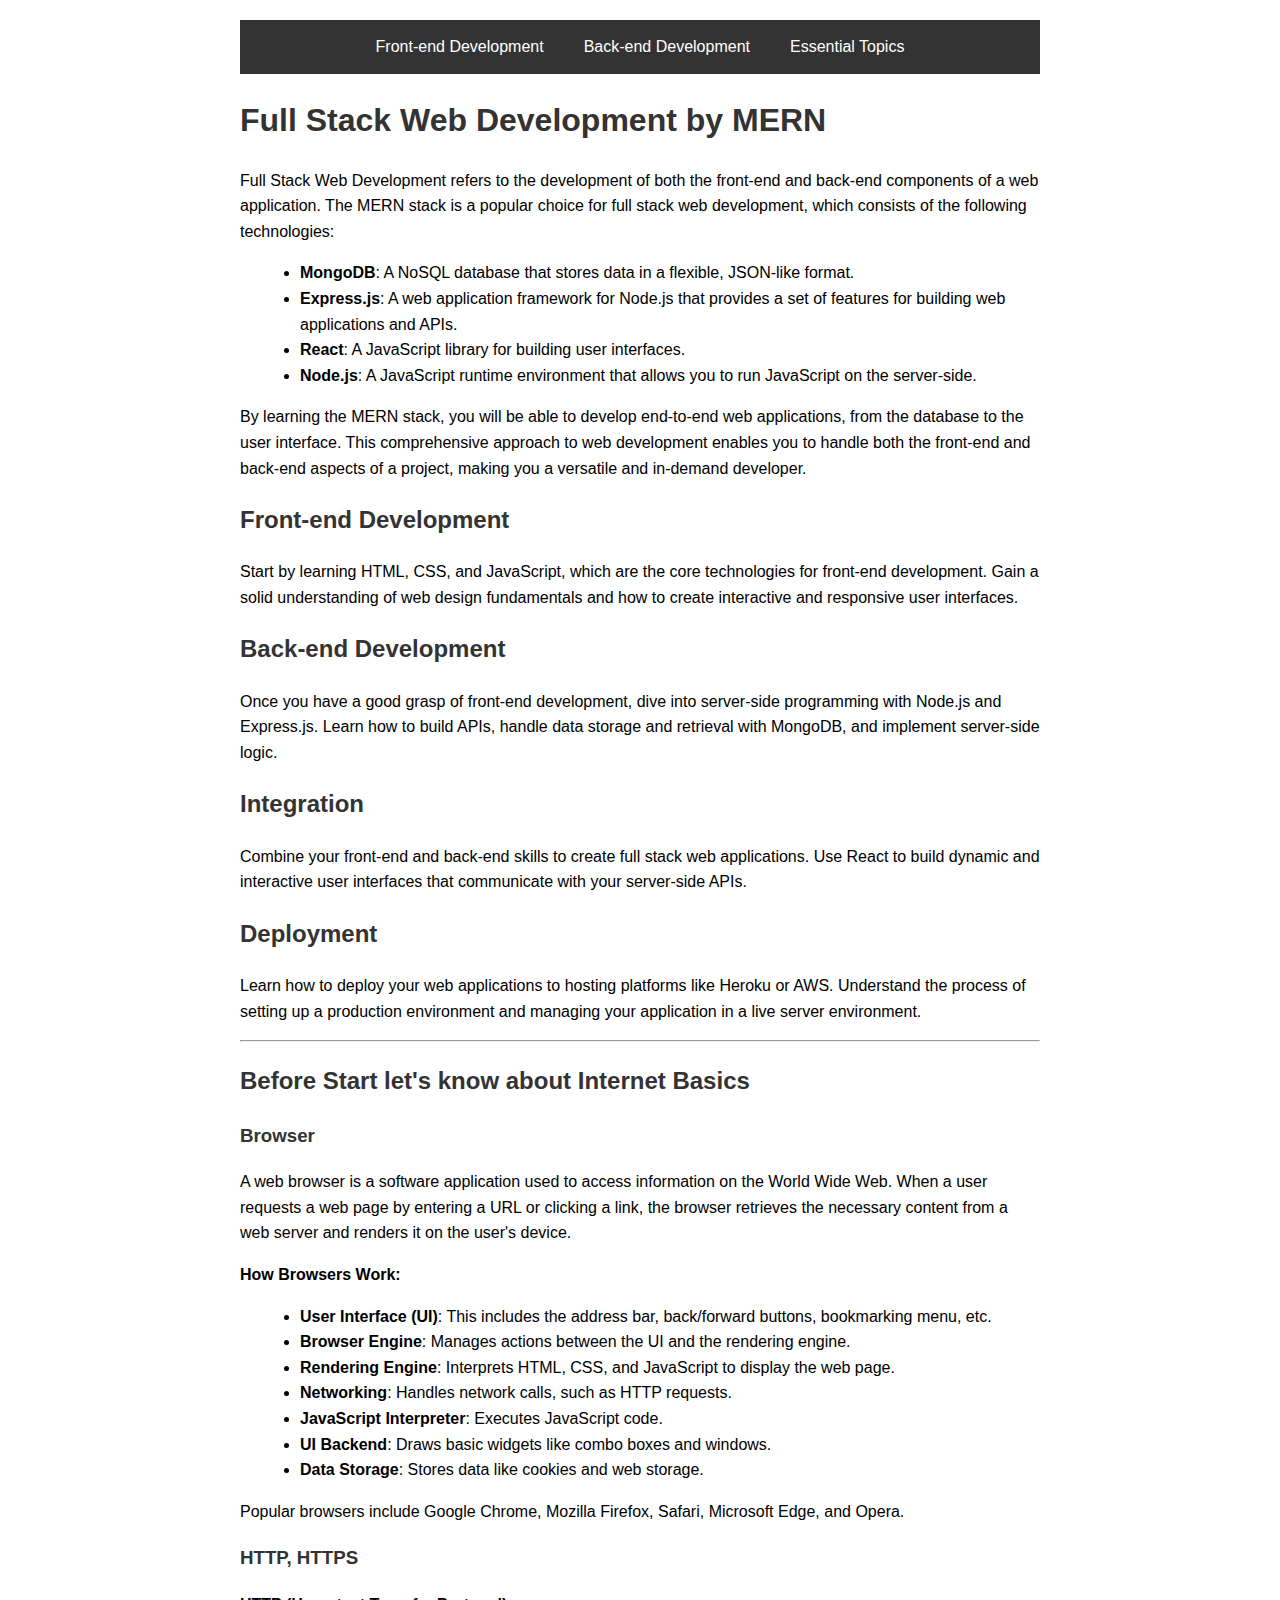
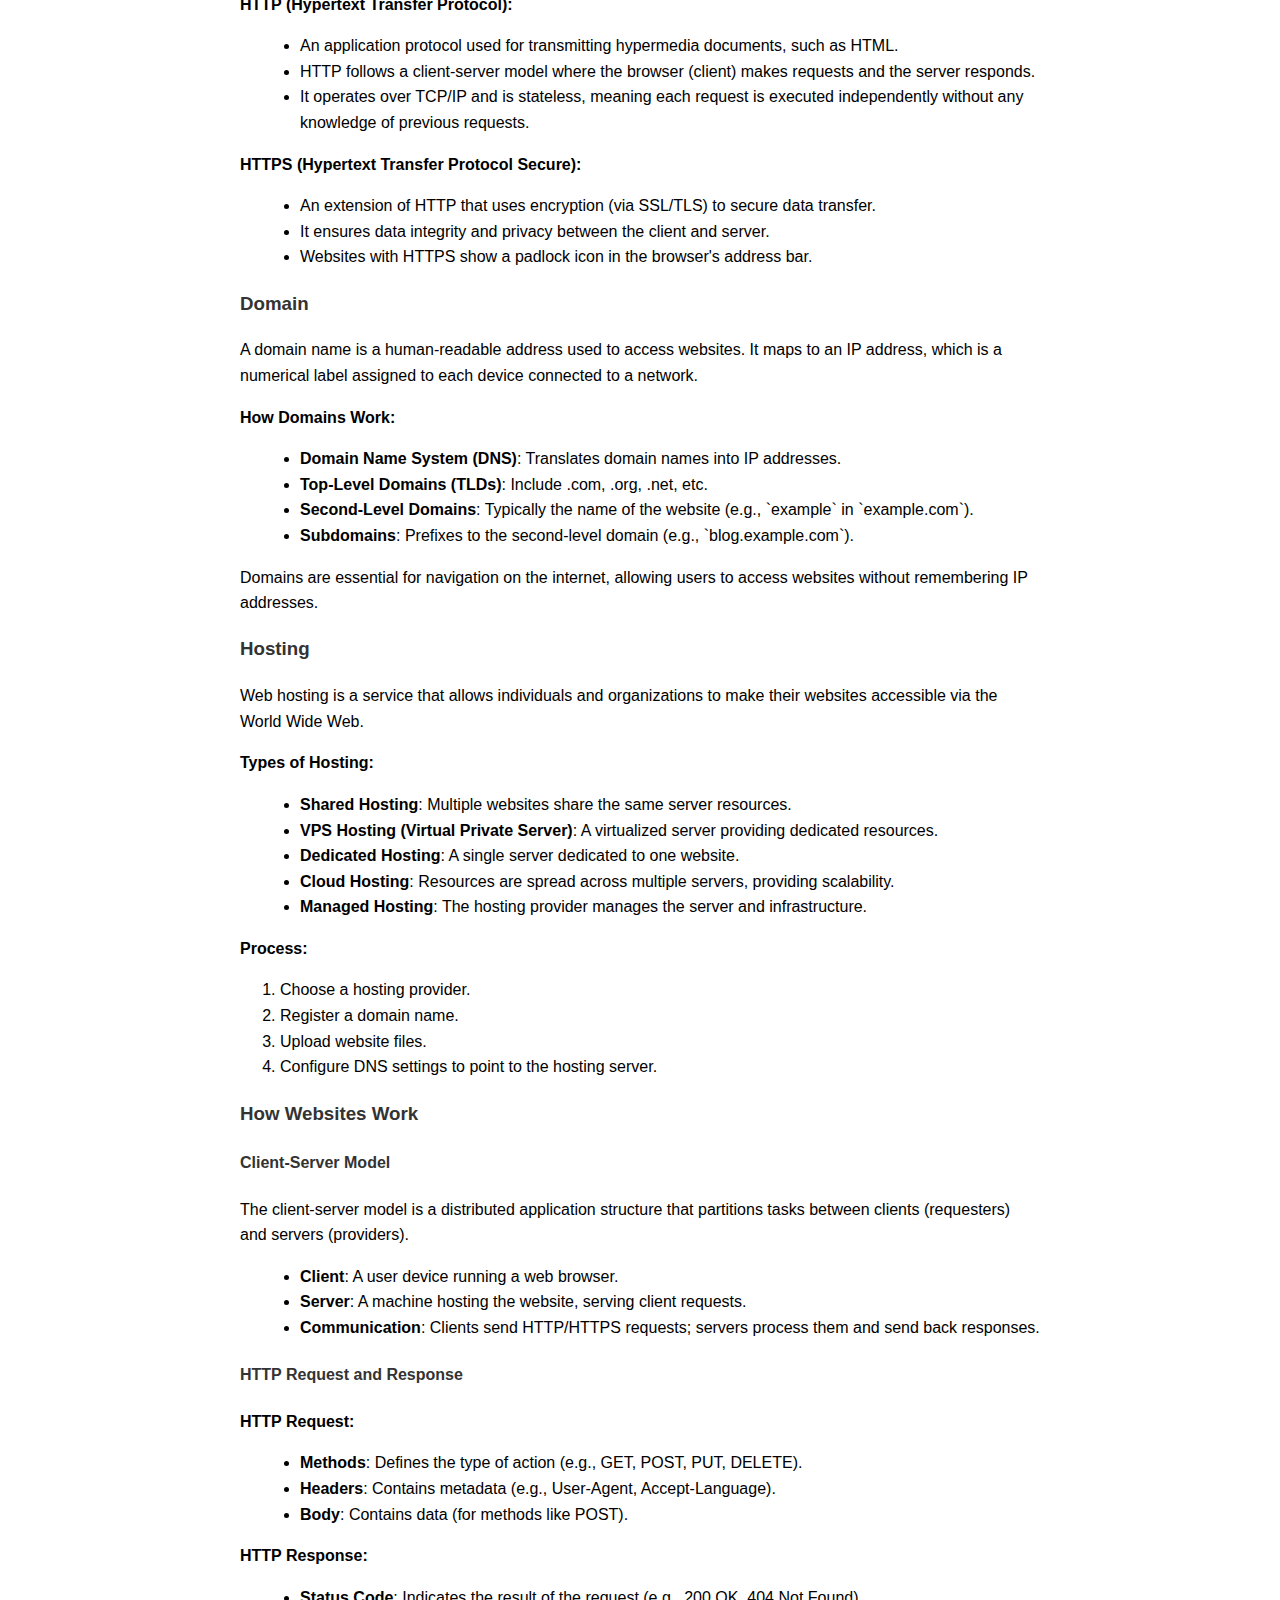
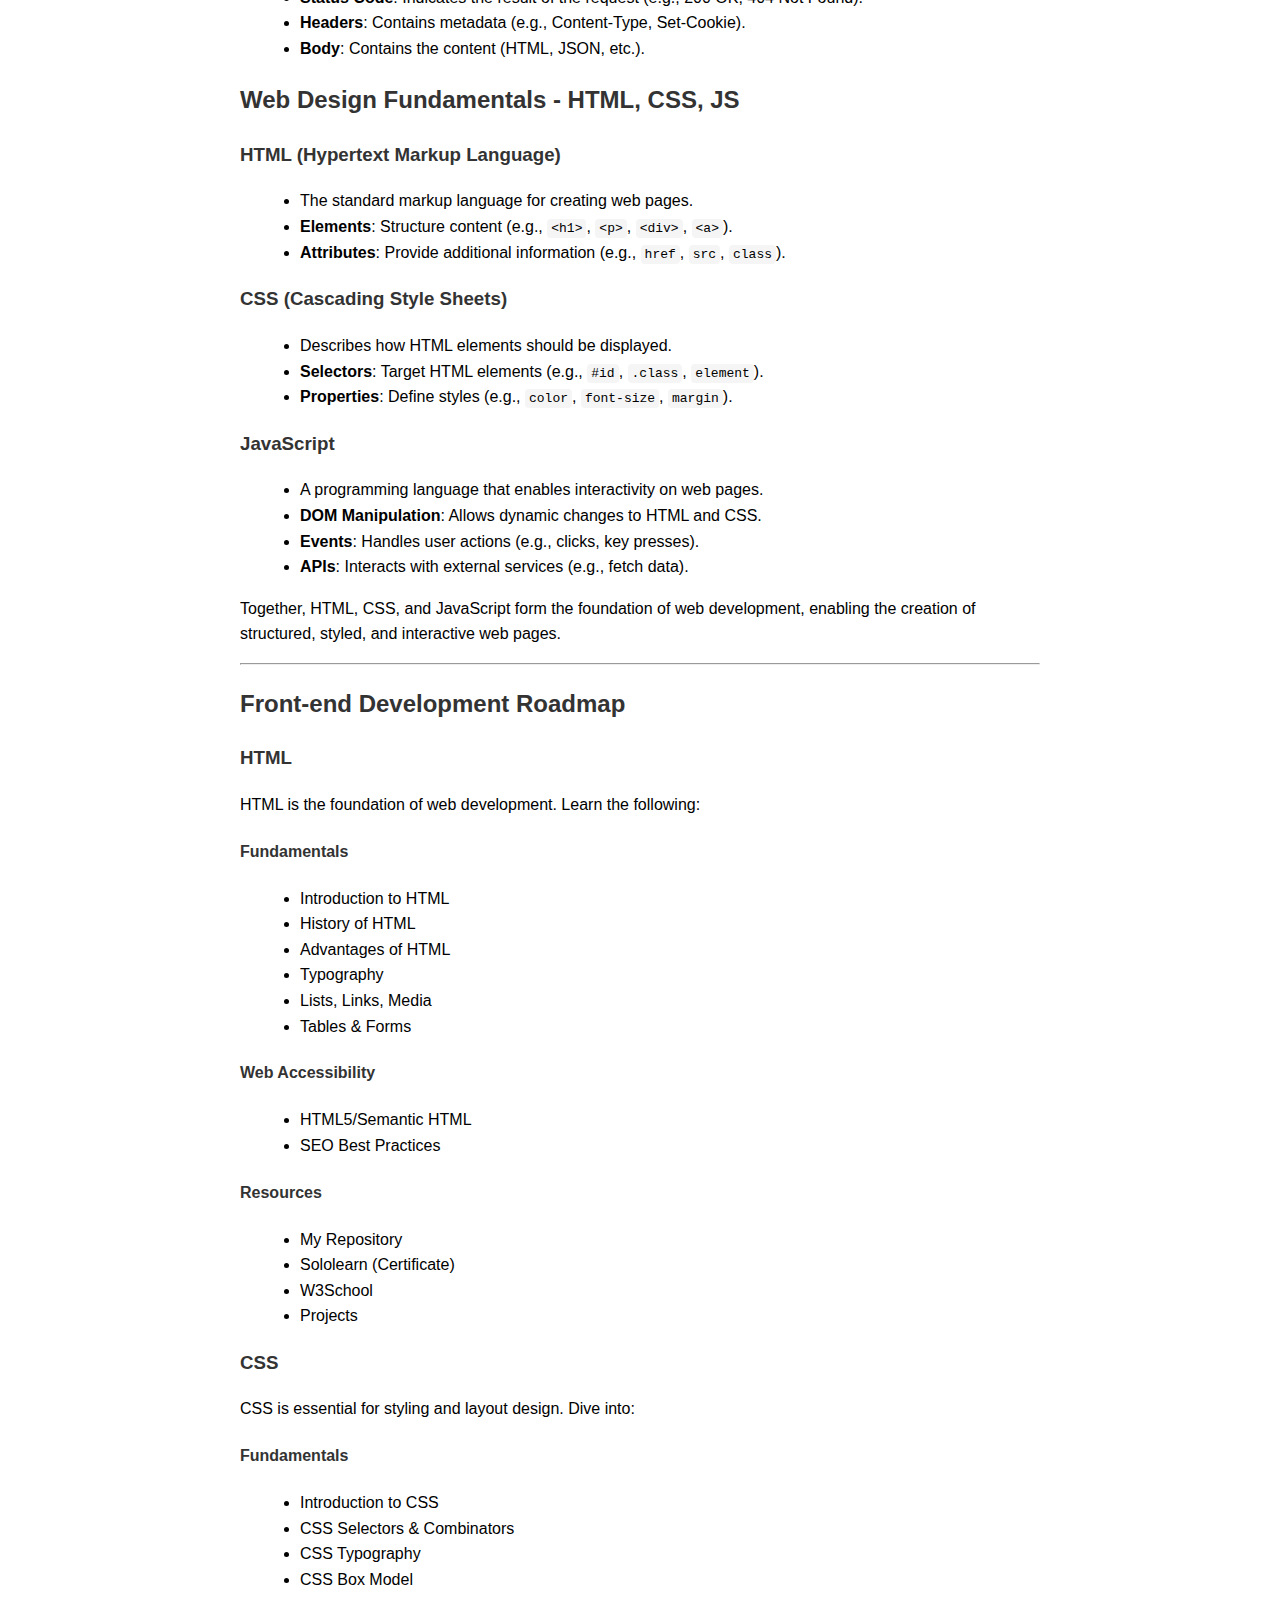
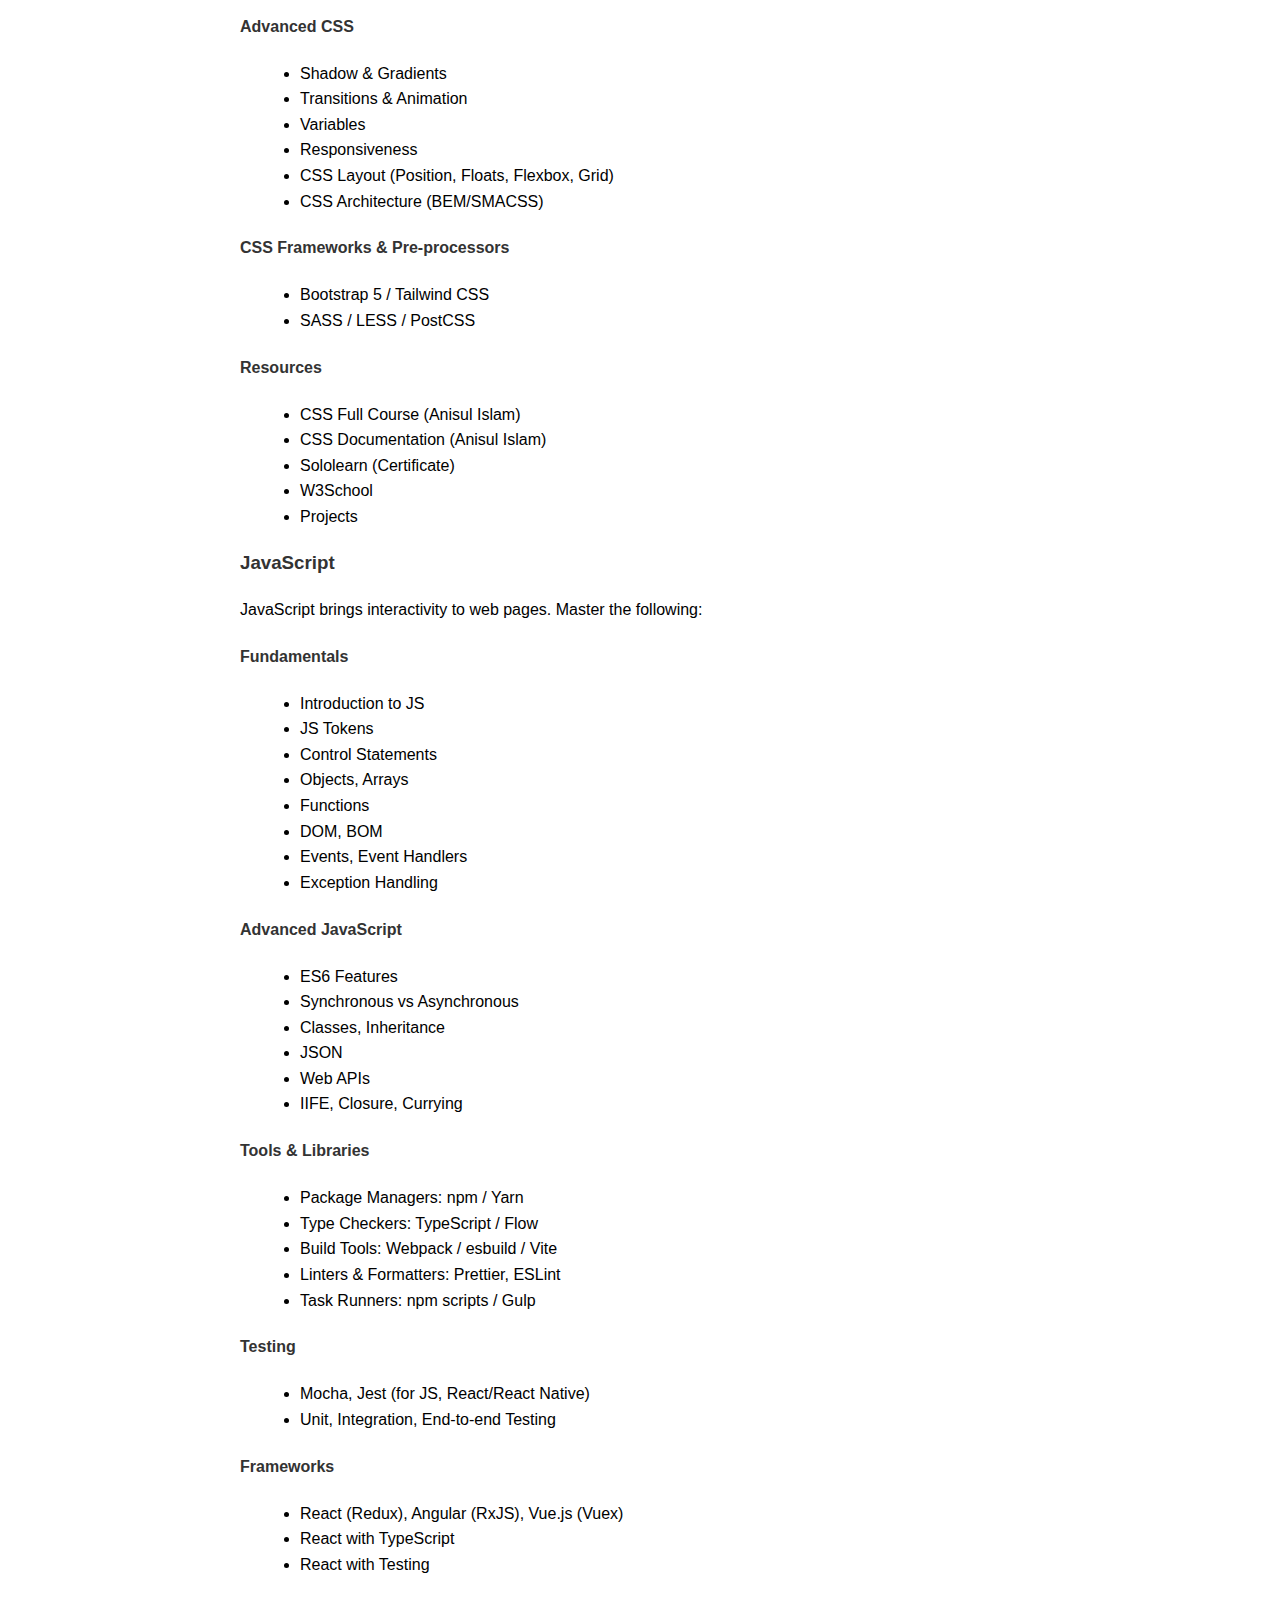
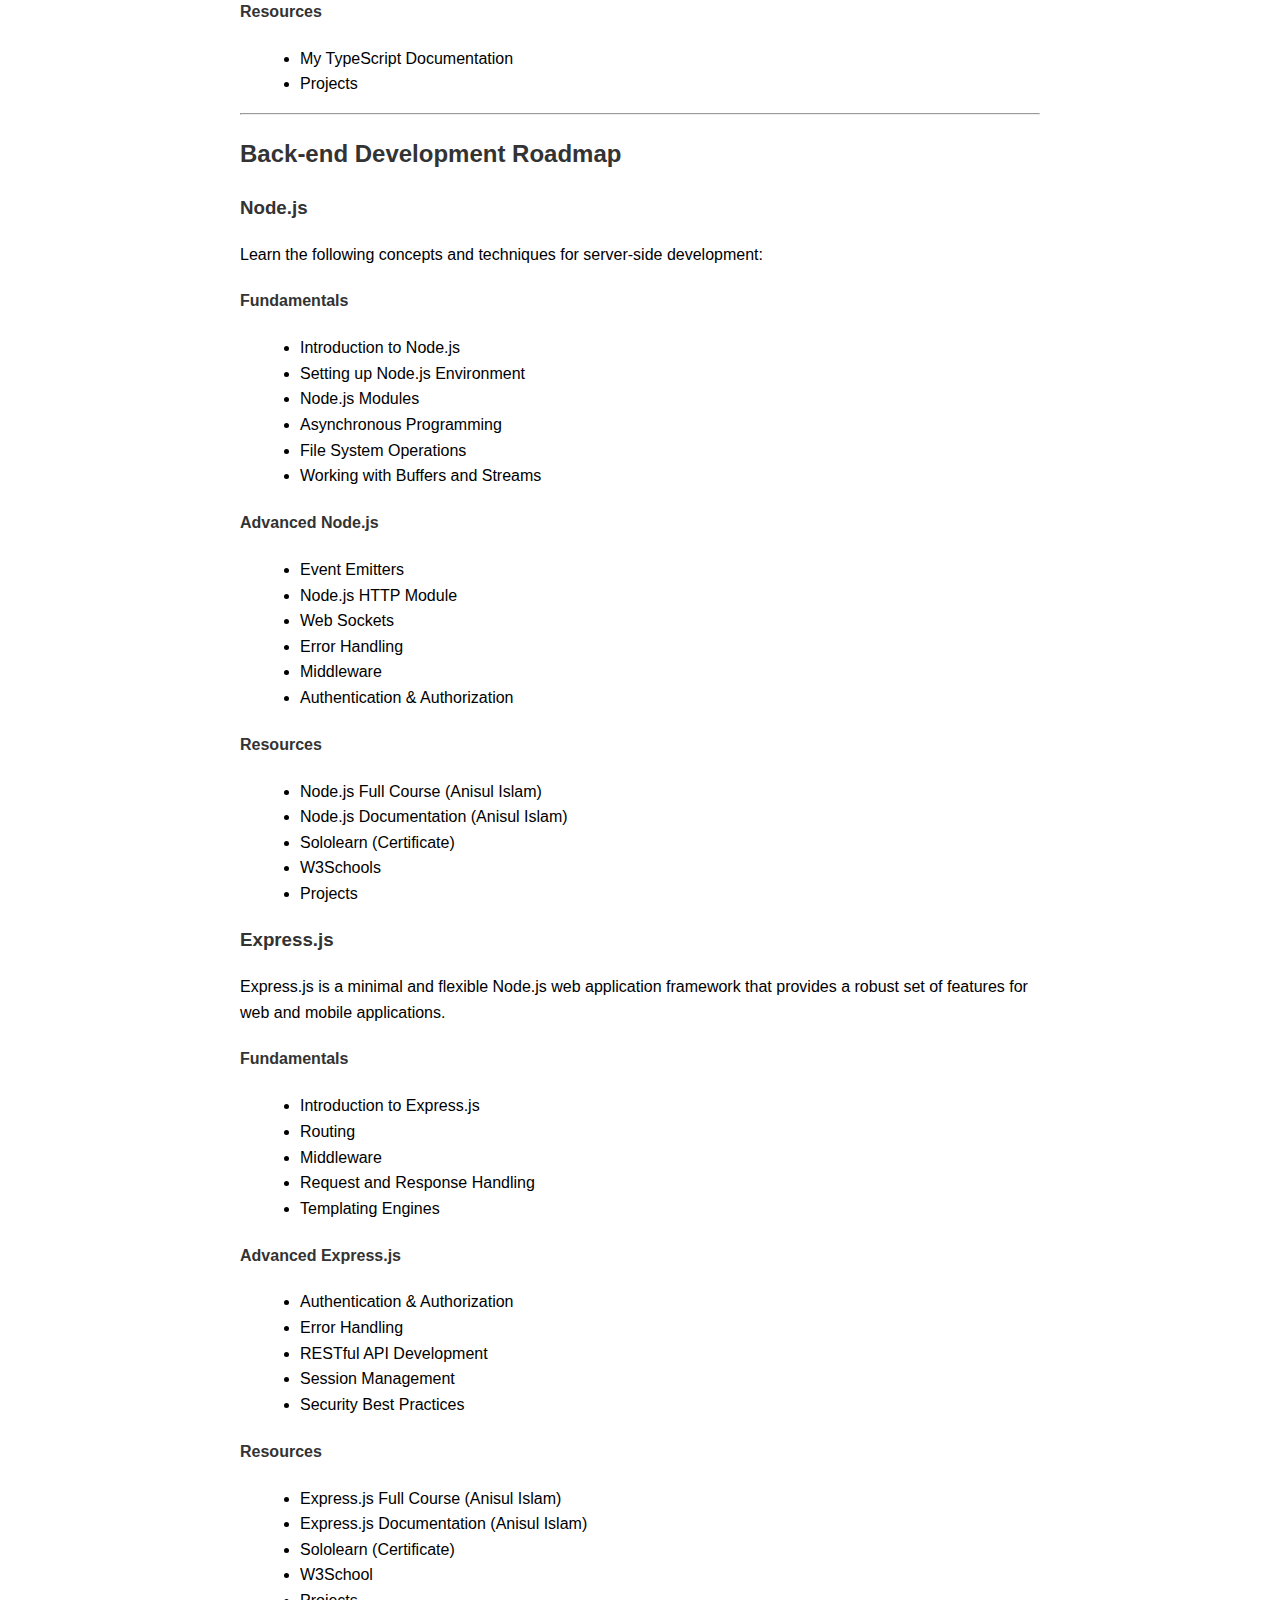
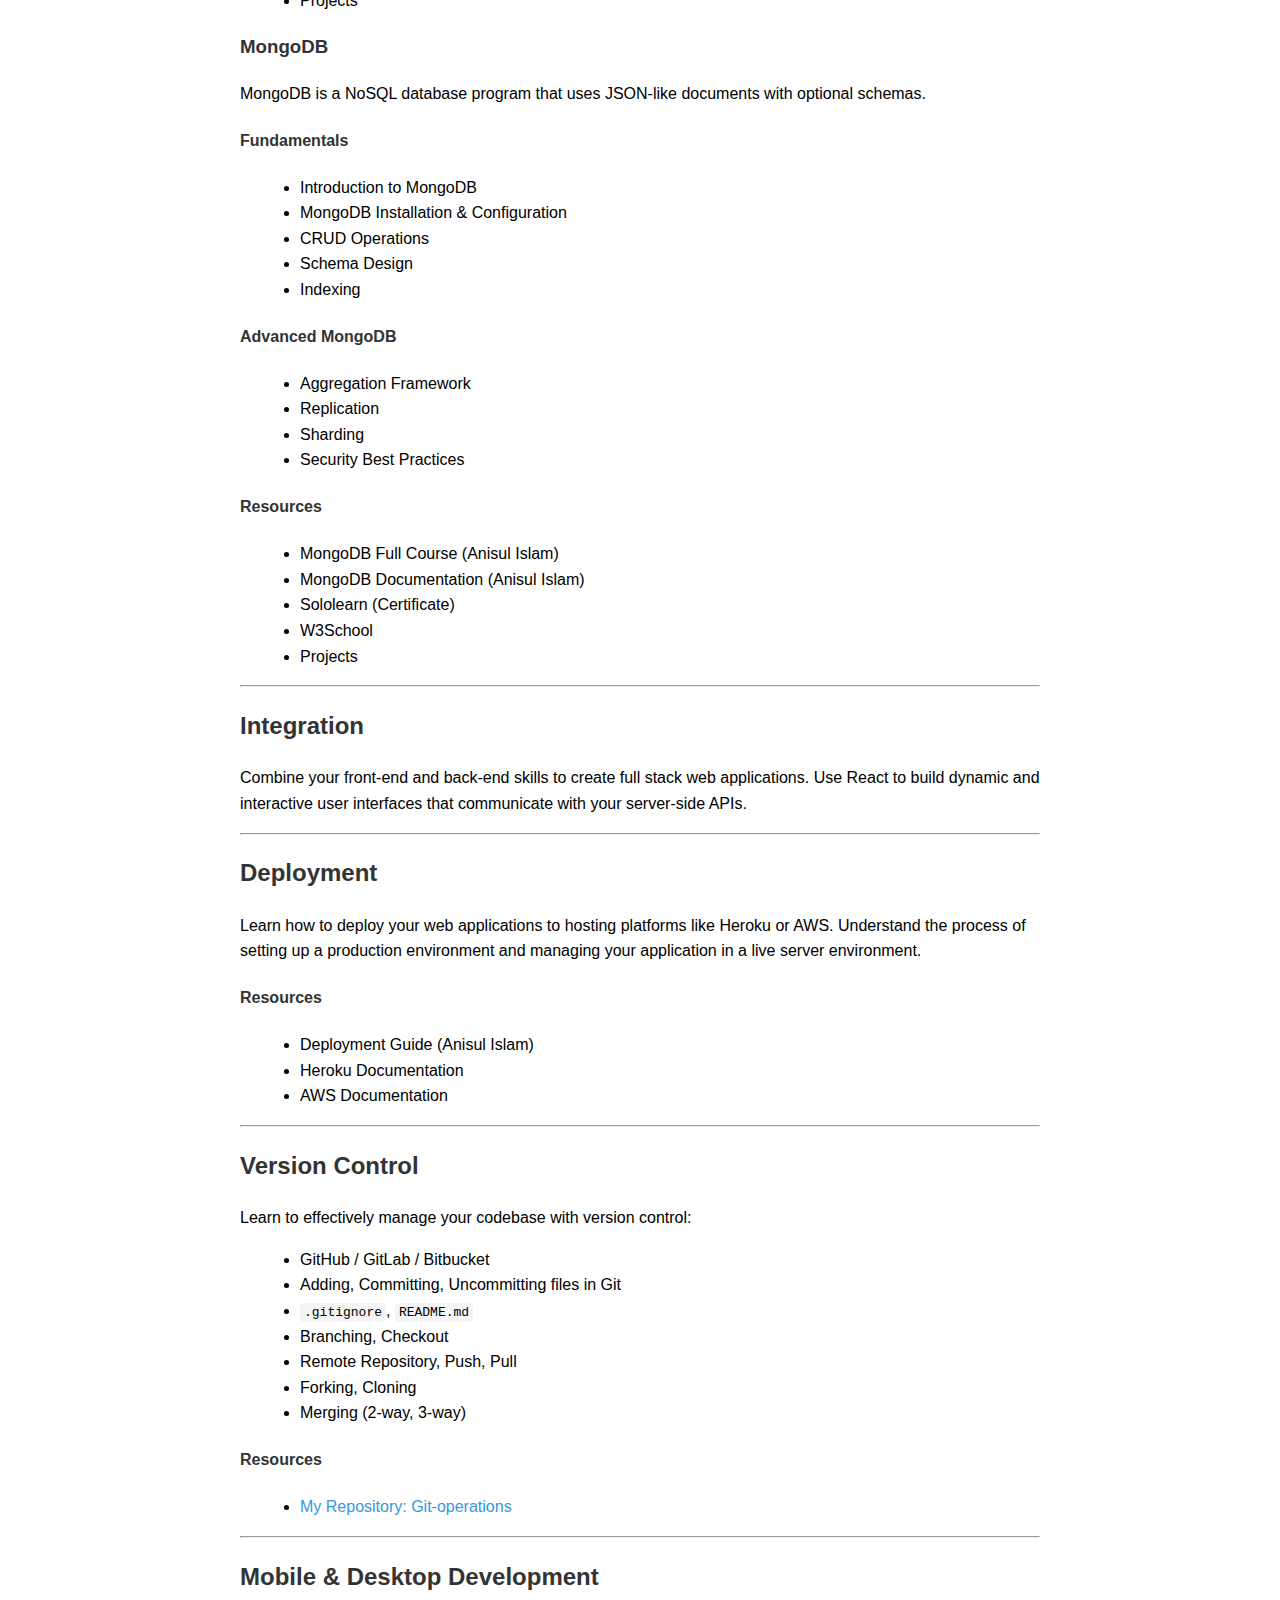
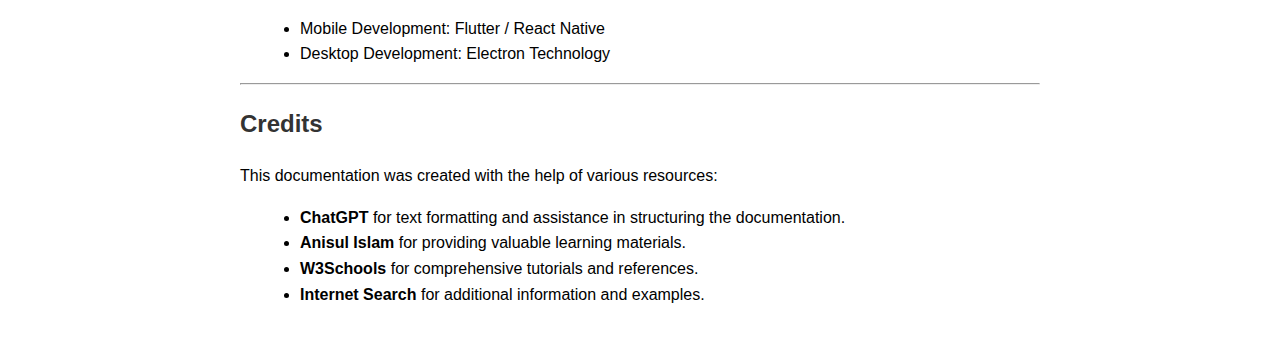
<file: index.html>
<!DOCTYPE html>
<html lang="en">
<head>
    <meta charset="UTF-8">
    <meta name="viewport" content="width=device-width, initial-scale=1.0">
    <title>Full Stack Web Development by MERN</title>
    <style>
        body {
            font-family: Arial, sans-serif;
            line-height: 1.6;
            max-width: 800px;
            margin: 0 auto;
            padding: 20px;
        }
        h1, h2, h3, h4 {
            color: #333;
        }
        ul {
            list-style-type: disc;
            margin-left: 20px;
        }
        a {
            color: #3498db;
            text-decoration: none;
        }
        a:hover {
            text-decoration: underline;
        }

.navbar {
    background-color: #333;
    overflow: hidden;
}

.navbar ul {
    list-style-type: none;
    margin: 0;
    padding: 0;
    display: flex;
    justify-content: center;
}

.navbar li {
    display: inline;
}

.navbar a {
    display: block;
    color: white;
    text-align: center;
    padding: 14px 20px;
    text-decoration: none;
}

.navbar a:hover {
    background-color: #ddd;
    color: black;
}

pre {
            background-color: #f5f5f5;
            border: 1px solid #ddd;
            border-radius: 5px;
            padding: 15px;
            overflow: auto;
            white-space: pre-wrap;
            word-wrap: break-word;
        }

        code {
            background-color: #f5f5f5;
            padding: 2px 4px;
            border-radius: 4px;
        }
    </style>
</head>
<body>
     <!-- Navigation Bar -->
     <nav class="navbar">
        <ul>
            <li><a href="Front-End Development/index.html">Front-end Development</a></li>
            <li><a href="#back-end">Back-end Development</a></li>
            <li><a href="#essential-topics">Essential Topics</a></li>
        </ul>
    </nav>
    <h1>Full Stack Web Development by MERN</h1>
    <p>Full Stack Web Development refers to the development of both the front-end and back-end components of a web application. The MERN stack is a popular choice for full stack web development, which consists of the following technologies:</p>
    <ul>
        <li><strong>MongoDB</strong>: A NoSQL database that stores data in a flexible, JSON-like format.</li>
        <li><strong>Express.js</strong>: A web application framework for Node.js that provides a set of features for building web applications and APIs.</li>
        <li><strong>React</strong>: A JavaScript library for building user interfaces.</li>
        <li><strong>Node.js</strong>: A JavaScript runtime environment that allows you to run JavaScript on the server-side.</li>
    </ul>
    <p>By learning the MERN stack, you will be able to develop end-to-end web applications, from the database to the user interface. This comprehensive approach to web development enables you to handle both the front-end and back-end aspects of a project, making you a versatile and in-demand developer.</p>

    <h2>Front-end Development</h2>
    <p>Start by learning HTML, CSS, and JavaScript, which are the core technologies for front-end development. Gain a solid understanding of web design fundamentals and how to create interactive and responsive user interfaces.</p>

    <h2>Back-end Development</h2>
    <p>Once you have a good grasp of front-end development, dive into server-side programming with Node.js and Express.js. Learn how to build APIs, handle data storage and retrieval with MongoDB, and implement server-side logic.</p>

    <h2>Integration</h2>
    <p>Combine your front-end and back-end skills to create full stack web applications. Use React to build dynamic and interactive user interfaces that communicate with your server-side APIs.</p>

    <h2>Deployment</h2>
    <p>Learn how to deploy your web applications to hosting platforms like Heroku or AWS. Understand the process of setting up a production environment and managing your application in a live server environment.</p>

    <hr>

    <h2>Before Start let's know about Internet Basics</h2>

    <h3>Browser</h3>
    <p>A web browser is a software application used to access information on the World Wide Web. When a user requests a web page by entering a URL or clicking a link, the browser retrieves the necessary content from a web server and renders it on the user's device.</p>
    <p><strong>How Browsers Work:</strong></p>
    <ul>
        <li><strong>User Interface (UI)</strong>: This includes the address bar, back/forward buttons, bookmarking menu, etc.</li>
        <li><strong>Browser Engine</strong>: Manages actions between the UI and the rendering engine.</li>
        <li><strong>Rendering Engine</strong>: Interprets HTML, CSS, and JavaScript to display the web page.</li>
        <li><strong>Networking</strong>: Handles network calls, such as HTTP requests.</li>
        <li><strong>JavaScript Interpreter</strong>: Executes JavaScript code.</li>
        <li><strong>UI Backend</strong>: Draws basic widgets like combo boxes and windows.</li>
        <li><strong>Data Storage</strong>: Stores data like cookies and web storage.</li>
    </ul>
    <p>Popular browsers include Google Chrome, Mozilla Firefox, Safari, Microsoft Edge, and Opera.</p>

    <h3>HTTP, HTTPS</h3>
    <p><strong>HTTP (Hypertext Transfer Protocol):</strong></p>
    <ul>
        <li>An application protocol used for transmitting hypermedia documents, such as HTML.</li>
        <li>HTTP follows a client-server model where the browser (client) makes requests and the server responds.</li>
        <li>It operates over TCP/IP and is stateless, meaning each request is executed independently without any knowledge of previous requests.</li>
    </ul>
    <p><strong>HTTPS (Hypertext Transfer Protocol Secure):</strong></p>
    <ul>
        <li>An extension of HTTP that uses encryption (via SSL/TLS) to secure data transfer.</li>
        <li>It ensures data integrity and privacy between the client and server.</li>
        <li>Websites with HTTPS show a padlock icon in the browser's address bar.</li>
    </ul>

    <h3>Domain</h3>
    <p>A domain name is a human-readable address used to access websites. It maps to an IP address, which is a numerical label assigned to each device connected to a network.</p>
    <p><strong>How Domains Work:</strong></p>
    <ul>
        <li><strong>Domain Name System (DNS)</strong>: Translates domain names into IP addresses.</li>
        <li><strong>Top-Level Domains (TLDs)</strong>: Include .com, .org, .net, etc.</li>
        <li><strong>Second-Level Domains</strong>: Typically the name of the website (e.g., `example` in `example.com`).</li>
        <li><strong>Subdomains</strong>: Prefixes to the second-level domain (e.g., `blog.example.com`).</li>
    </ul>
    <p>Domains are essential for navigation on the internet, allowing users to access websites without remembering IP addresses.</p>

    <h3>Hosting</h3>
    <p>Web hosting is a service that allows individuals and organizations to make their websites accessible via the World Wide Web.</p>
    <p><strong>Types of Hosting:</strong></p>
    <ul>
        <li><strong>Shared Hosting</strong>: Multiple websites share the same server resources.</li>
        <li><strong>VPS Hosting (Virtual Private Server)</strong>: A virtualized server providing dedicated resources.</li>
        <li><strong>Dedicated Hosting</strong>: A single server dedicated to one website.</li>
        <li><strong>Cloud Hosting</strong>: Resources are spread across multiple servers, providing scalability.</li>
        <li><strong>Managed Hosting</strong>: The hosting provider manages the server and infrastructure.</li>
    </ul>
    <p><strong>Process:</strong></p>
    <ol>
        <li>Choose a hosting provider.</li>
        <li>Register a domain name.</li>
        <li>Upload website files.</li>
        <li>Configure DNS settings to point to the hosting server.</li>
    </ol>

    <h3>How Websites Work</h3>
    <h4>Client-Server Model</h4>
    <p>The client-server model is a distributed application structure that partitions tasks between clients (requesters) and servers (providers).</p>
    <ul>
        <li><strong>Client</strong>: A user device running a web browser.</li>
        <li><strong>Server</strong>: A machine hosting the website, serving client requests.</li>
        <li><strong>Communication</strong>: Clients send HTTP/HTTPS requests; servers process them and send back responses.</li>
    </ul>

    <h4>HTTP Request and Response</h4>
    <p><strong>HTTP Request:</strong></p>
    <ul>
        <li><strong>Methods</strong>: Defines the type of action (e.g., GET, POST, PUT, DELETE).</li>
        <li><strong>Headers</strong>: Contains metadata (e.g., User-Agent, Accept-Language).</li>
        <li><strong>Body</strong>: Contains data (for methods like POST).</li>
    </ul>
    <p><strong>HTTP Response:</strong></p>
    <ul>
        <li><strong>Status Code</strong>: Indicates the result of the request (e.g., 200 OK, 404 Not Found).</li>
        <li><strong>Headers</strong>: Contains metadata (e.g., Content-Type, Set-Cookie).</li>
        <li><strong>Body</strong>: Contains the content (HTML, JSON, etc.).</li>
    </ul>

    <h2>Web Design Fundamentals - HTML, CSS, JS</h2>

    <h3>HTML (Hypertext Markup Language)</h3>
    <ul>
        <li>The standard markup language for creating web pages.</li>
        <li><strong>Elements</strong>: Structure content (e.g., <code>&lt;h1&gt;</code>, <code>&lt;p&gt;</code>, <code>&lt;div&gt;</code>, <code>&lt;a&gt;</code>).</li>
        <li><strong>Attributes</strong>: Provide additional information (e.g., <code>href</code>, <code>src</code>, <code>class</code>).</li>
    </ul>

    <h3>CSS (Cascading Style Sheets)</h3>
    <ul>
        <li>Describes how HTML elements should be displayed.</li>
        <li><strong>Selectors</strong>: Target HTML elements (e.g., <code>#id</code>, <code>.class</code>, <code>element</code>).</li>
        <li><strong>Properties</strong>: Define styles (e.g., <code>color</code>, <code>font-size</code>, <code>margin</code>).</li>
    </ul>

    <h3>JavaScript</h3>
    <ul>
        <li>A programming language that enables interactivity on web pages.</li>
        <li><strong>DOM Manipulation</strong>: Allows dynamic changes to HTML and CSS.</li>
        <li><strong>Events</strong>: Handles user actions (e.g., clicks, key presses).</li>
        <li><strong>APIs</strong>: Interacts with external services (e.g., fetch data).</li>
    </ul>
    <p>Together, HTML, CSS, and JavaScript form the foundation of web development, enabling the creation of structured, styled, and interactive web pages.</p>

    <hr>

    <h2>Front-end Development Roadmap</h2>

    <h3>HTML</h3>
    <p>HTML is the foundation of web development. Learn the following:</p>

    <h4>Fundamentals</h4>
    <ul>
        <li>Introduction to HTML</li>
        <li>History of HTML</li>
        <li>Advantages of HTML</li>
        <li>Typography</li>
        <li>Lists, Links, Media</li>
        <li>Tables & Forms</li>
    </ul>

    <h4>Web Accessibility</h4>
    <ul>
        <li>HTML5/Semantic HTML</li>
        <li>SEO Best Practices</li>
    </ul>

    <h4>Resources</h4>
    <ul>
        <li>My Repository</li>
        <li>Sololearn (Certificate)</li>
        <li>W3School</li>
        <li>Projects</li>
    </ul>

    <h3>CSS</h3>
    <p>CSS is essential for styling and layout design. Dive into:</p>

    <h4>Fundamentals</h4>
    <ul>
        <li>Introduction to CSS</li>
        <li>CSS Selectors & Combinators</li>
        <li>CSS Typography</li>
        <li>CSS Box Model</li>
    </ul>

    <h4>Advanced CSS</h4>
    <ul>
        <li>Shadow & Gradients</li>
        <li>Transitions & Animation</li>
        <li>Variables</li>
        <li>Responsiveness</li>
        <li>CSS Layout (Position, Floats, Flexbox, Grid)</li>
        <li>CSS Architecture (BEM/SMACSS)</li>
    </ul>

    <h4>CSS Frameworks & Pre-processors</h4>
    <ul>
        <li>Bootstrap 5 / Tailwind CSS</li>
        <li>SASS / LESS / PostCSS</li>
    </ul>

    <h4>Resources</h4>
    <ul>
        <li>CSS Full Course (Anisul Islam)</li>
        <li>CSS Documentation (Anisul Islam)</li>
        <li>Sololearn (Certificate)</li>
        <li>W3School</li>
        <li>Projects</li>
    </ul>

    <h3>JavaScript</h3>
    <p>JavaScript brings interactivity to web pages. Master the following:</p>

    <h4>Fundamentals</h4>
    <ul>
        <li>Introduction to JS</li>
        <li>JS Tokens</li>
        <li>Control Statements</li>
        <li>Objects, Arrays</li>
        <li>Functions</li>
        <li>DOM, BOM</li>
        <li>Events, Event Handlers</li>
        <li>Exception Handling</li>
    </ul>

    <h4>Advanced JavaScript</h4>
    <ul>
        <li>ES6 Features</li>
        <li>Synchronous vs Asynchronous</li>
        <li>Classes, Inheritance</li>
        <li>JSON</li>
        <li>Web APIs</li>
        <li>IIFE, Closure, Currying</li>
    </ul>

    <h4>Tools & Libraries</h4>
    <ul>
        <li>Package Managers: npm / Yarn</li>
        <li>Type Checkers: TypeScript / Flow</li>
        <li>Build Tools: Webpack / esbuild / Vite</li>
        <li>Linters & Formatters: Prettier, ESLint</li>
        <li>Task Runners: npm scripts / Gulp</li>
    </ul>

    <h4>Testing</h4>
    <ul>
        <li>Mocha, Jest (for JS, React/React Native)</li>
        <li>Unit, Integration, End-to-end Testing</li>
    </ul>

    <h4>Frameworks</h4>
    <ul>
        <li>React (Redux), Angular (RxJS), Vue.js (Vuex)</li>
        <li>React with TypeScript</li>
        <li>React with Testing</li>
    </ul>

    <h4>Resources</h4>
    <ul>
        <li>My TypeScript Documentation</li>
        <li>Projects</li>
    </ul>

    <hr>

    <h2>Back-end Development Roadmap</h2>

    <h3>Node.js</h3>
    <p>Learn the following concepts and techniques for server-side development:</p>

    <h4>Fundamentals</h4>
    <ul>
        <li>Introduction to Node.js</li>
        <li>Setting up Node.js Environment</li>
        <li>Node.js Modules</li>
        <li>Asynchronous Programming</li>
        <li>File System Operations</li>
        <li>Working with Buffers and Streams</li>
    </ul>

    <h4>Advanced Node.js</h4>
    <ul>
        <li>Event Emitters</li>
        <li>Node.js HTTP Module</li>
        <li>Web Sockets</li>
        <li>Error Handling</li>
        <li>Middleware</li>
        <li>Authentication & Authorization</li>
    </ul>

    <h4>Resources</h4>
    <ul>
        <li>Node.js Full Course (Anisul Islam)</li>
        <li>Node.js Documentation (Anisul Islam)</li>
        <li>Sololearn (Certificate)</li>
        <li>W3Schools</li>
        <li>Projects</li>
    </ul>

    <h3>Express.js</h3>
    <p>Express.js is a minimal and flexible Node.js web application framework that provides a robust set of features for web and mobile applications.</p>

    <h4>Fundamentals</h4>
    <ul>
        <li>Introduction to Express.js</li>
        <li>Routing</li>
        <li>Middleware</li>
        <li>Request and Response Handling</li>
        <li>Templating Engines</li>
    </ul>

    <h4>Advanced Express.js</h4>
    <ul>
        <li>Authentication & Authorization</li>
        <li>Error Handling</li>
        <li>RESTful API Development</li>
        <li>Session Management</li>
        <li>Security Best Practices</li>
    </ul>

    <h4>Resources</h4>
    <ul>
        <li>Express.js Full Course (Anisul Islam)</li>
        <li>Express.js Documentation (Anisul Islam)</li>
        <li>Sololearn (Certificate)</li>
        <li>W3School</li>
        <li>Projects</li>
    </ul>

    <h3>MongoDB</h3>
    <p>MongoDB is a NoSQL database program that uses JSON-like documents with optional schemas.</p>

    <h4>Fundamentals</h4>
    <ul>
        <li>Introduction to MongoDB</li>
        <li>MongoDB Installation & Configuration</li>
        <li>CRUD Operations</li>
        <li>Schema Design</li>
        <li>Indexing</li>
    </ul>

    <h4>Advanced MongoDB</h4>
    <ul>
        <li>Aggregation Framework</li>
        <li>Replication</li>
        <li>Sharding</li>
        <li>Security Best Practices</li>
    </ul>

    <h4>Resources</h4>
    <ul>
        <li>MongoDB Full Course (Anisul Islam)</li>
        <li>MongoDB Documentation (Anisul Islam)</li>
        <li>Sololearn (Certificate)</li>
        <li>W3School</li>
        <li>Projects</li>
    </ul>

    <hr>

    <h2>Integration</h2>
    <p>Combine your front-end and back-end skills to create full stack web applications. Use React to build dynamic and interactive user interfaces that communicate with your server-side APIs.</p>

    <hr>

    <h2>Deployment</h2>
    <p>Learn how to deploy your web applications to hosting platforms like Heroku or AWS. Understand the process of setting up a production environment and managing your application in a live server environment.</p>

    <h4>Resources</h4>
    <ul>
        <li>Deployment Guide (Anisul Islam)</li>
        <li>Heroku Documentation</li>
        <li>AWS Documentation</li>
    </ul>

    <hr>

    <h2>Version Control</h2>
    <p>Learn to effectively manage your codebase with version control:</p>
    <ul>
        <li>GitHub / GitLab / Bitbucket</li>
        <li>Adding, Committing, Uncommitting files in Git</li>
        <li><code>.gitignore</code>, <code>README.md</code></li>
        <li>Branching, Checkout</li>
        <li>Remote Repository, Push, Pull</li>
        <li>Forking, Cloning</li>
        <li>Merging (2-way, 3-way)</li>
    </ul>

    <h4>Resources</h4>
    <ul>
        <li><a href="https://github.com/mdsiamulislam/Git-operations">My Repository: Git-operations</a></li>
    </ul>

    <hr>

    <h2>Mobile & Desktop Development</h2>
    <ul>
        <li>Mobile Development: Flutter / React Native</li>
        <li>Desktop Development: Electron Technology</li>
    </ul>

    <hr>

    <h2>Credits</h2>
    <p>This documentation was created with the help of various resources:</p>
    <ul>
        <li><strong>ChatGPT</strong> for text formatting and assistance in structuring the documentation.</li>
        <li><strong>Anisul Islam</strong> for providing valuable learning materials.</li>
        <li><strong>W3Schools</strong> for comprehensive tutorials and references.</li>
        <li><strong>Internet Search</strong> for additional information and examples.</li>
    </ul>

</body>
</html>
</file>
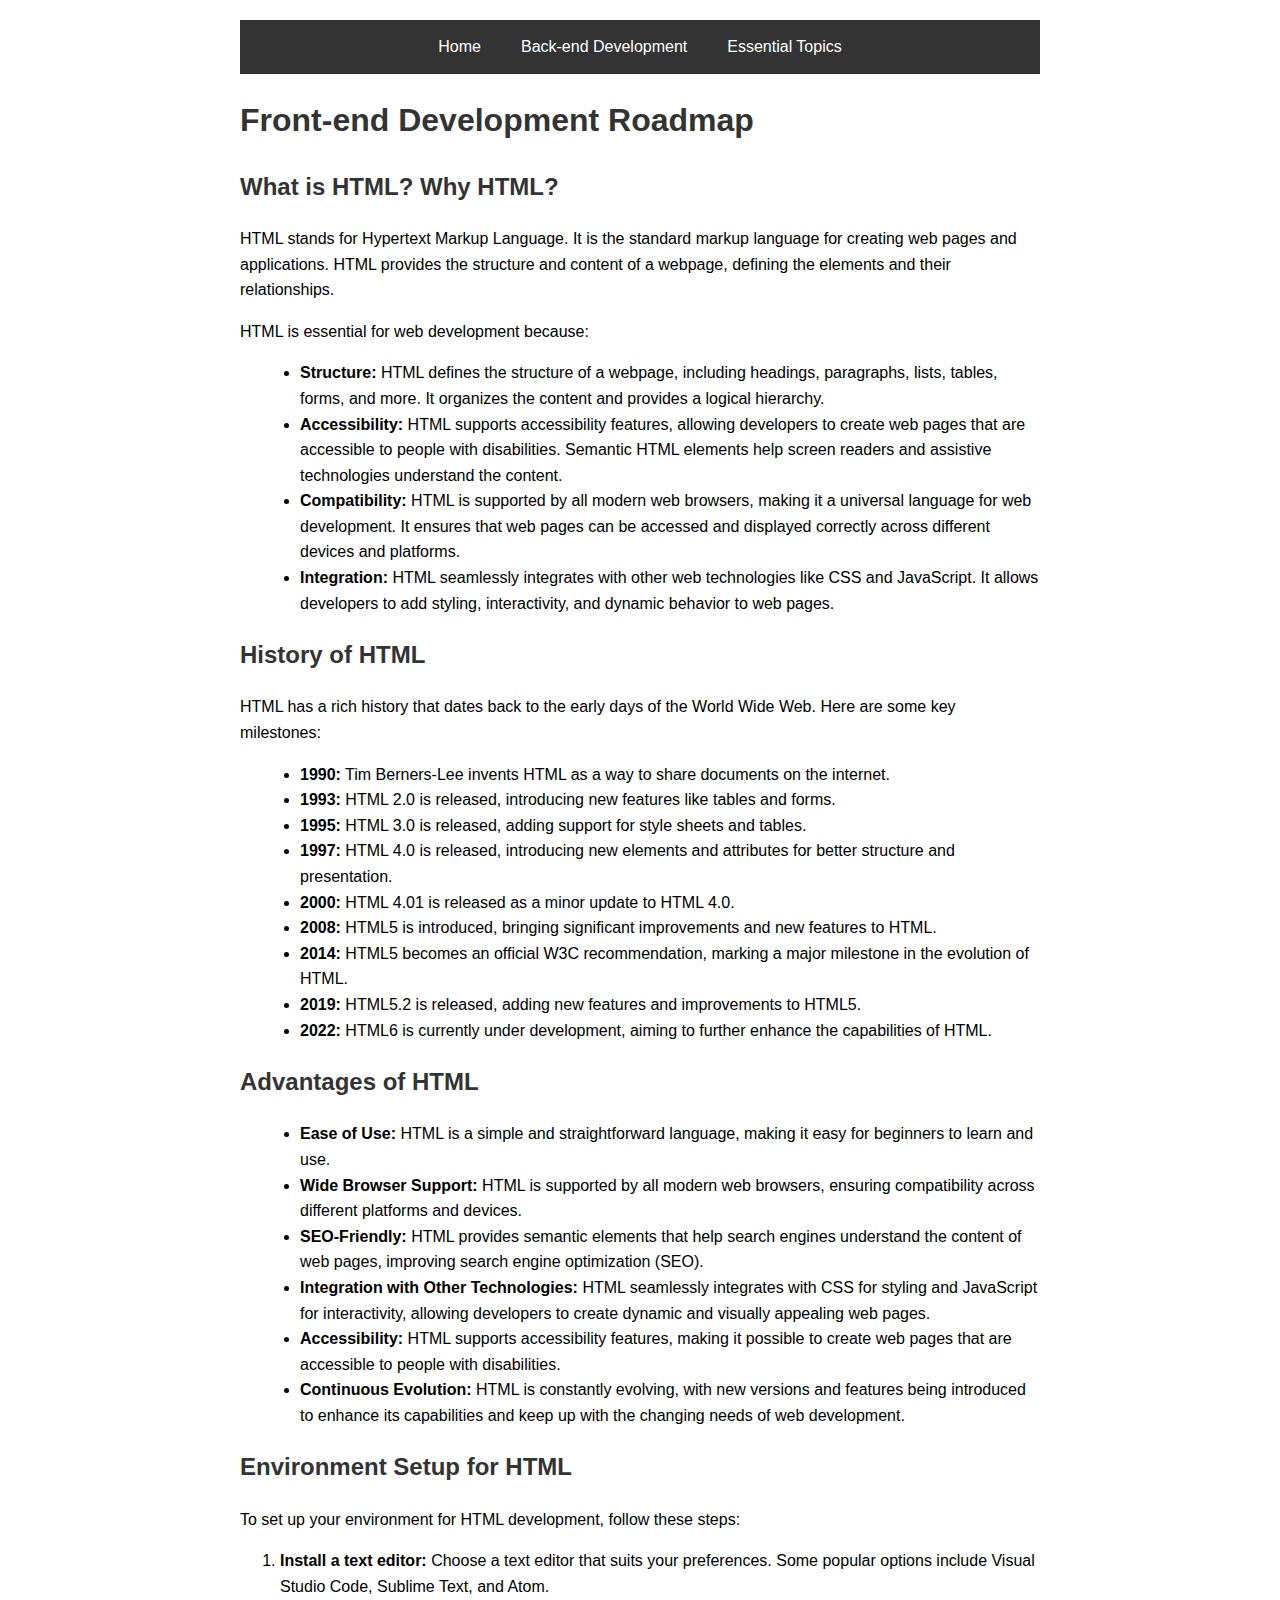
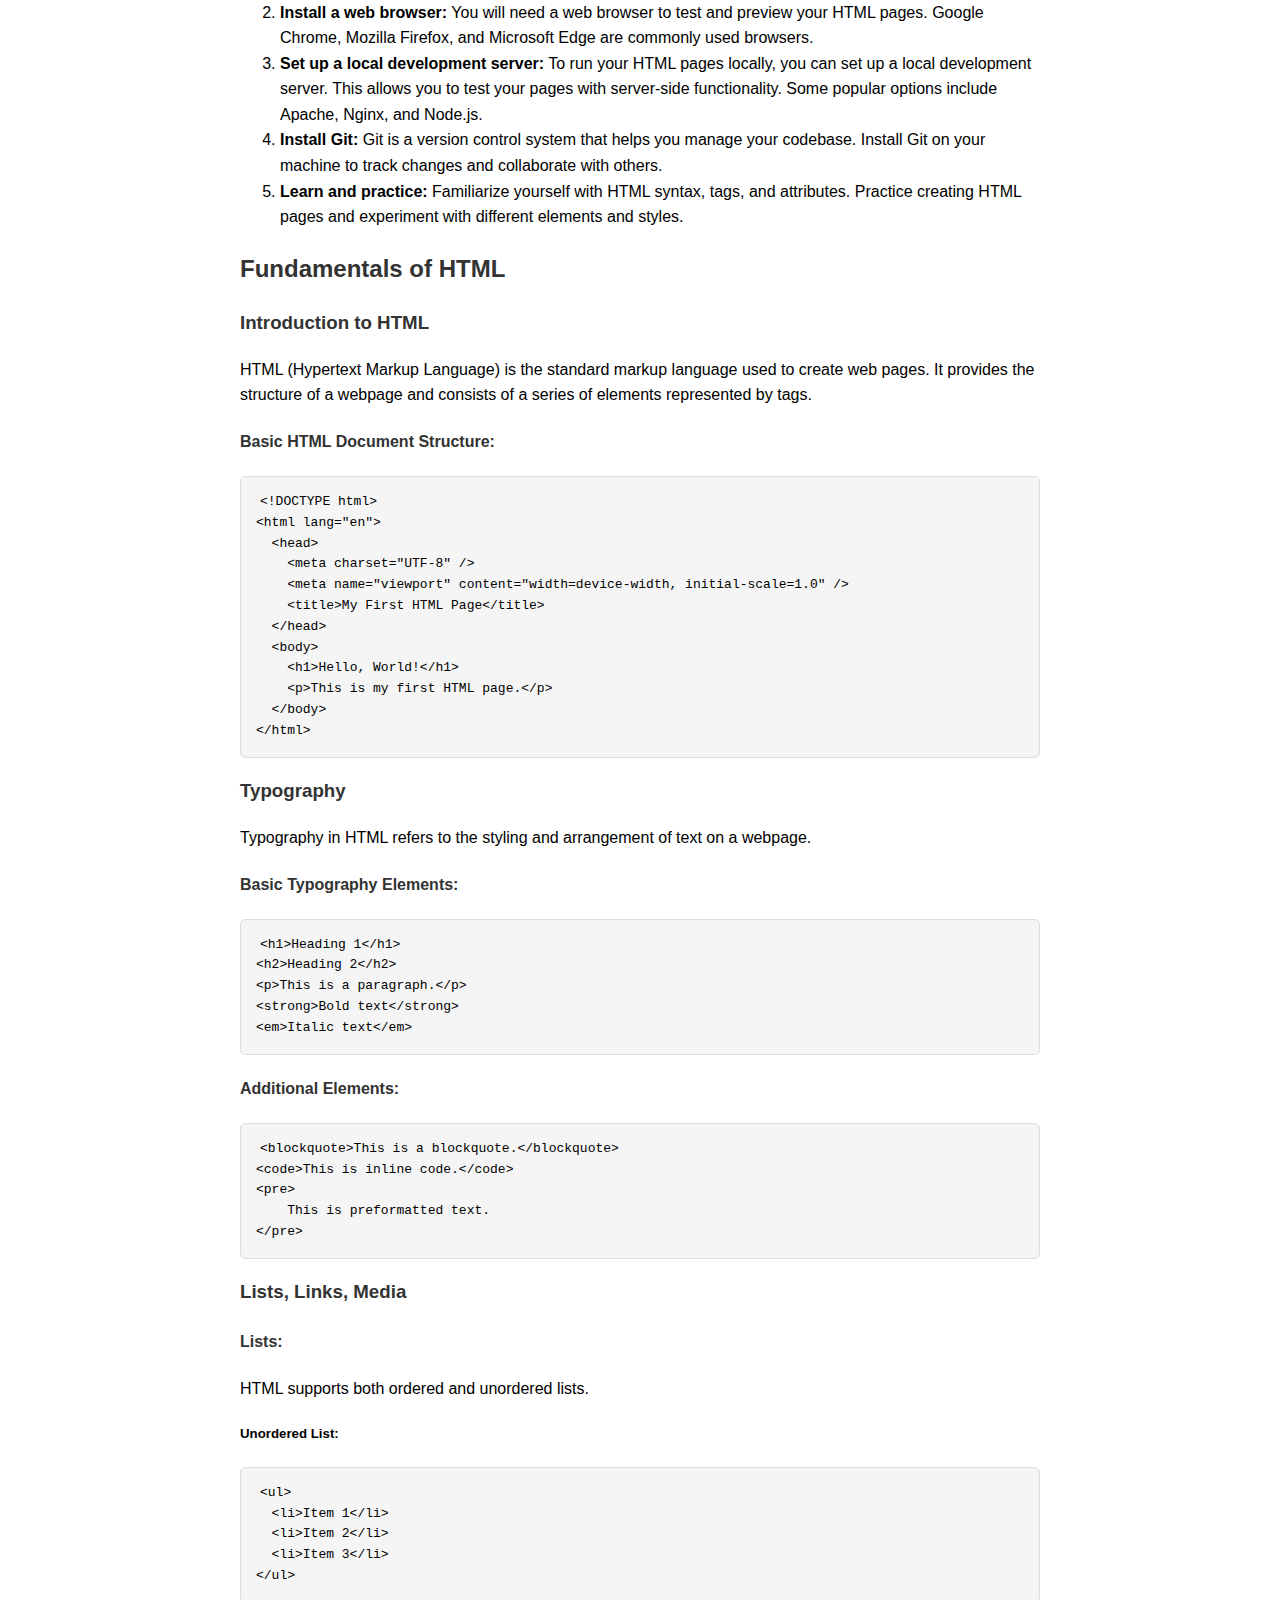
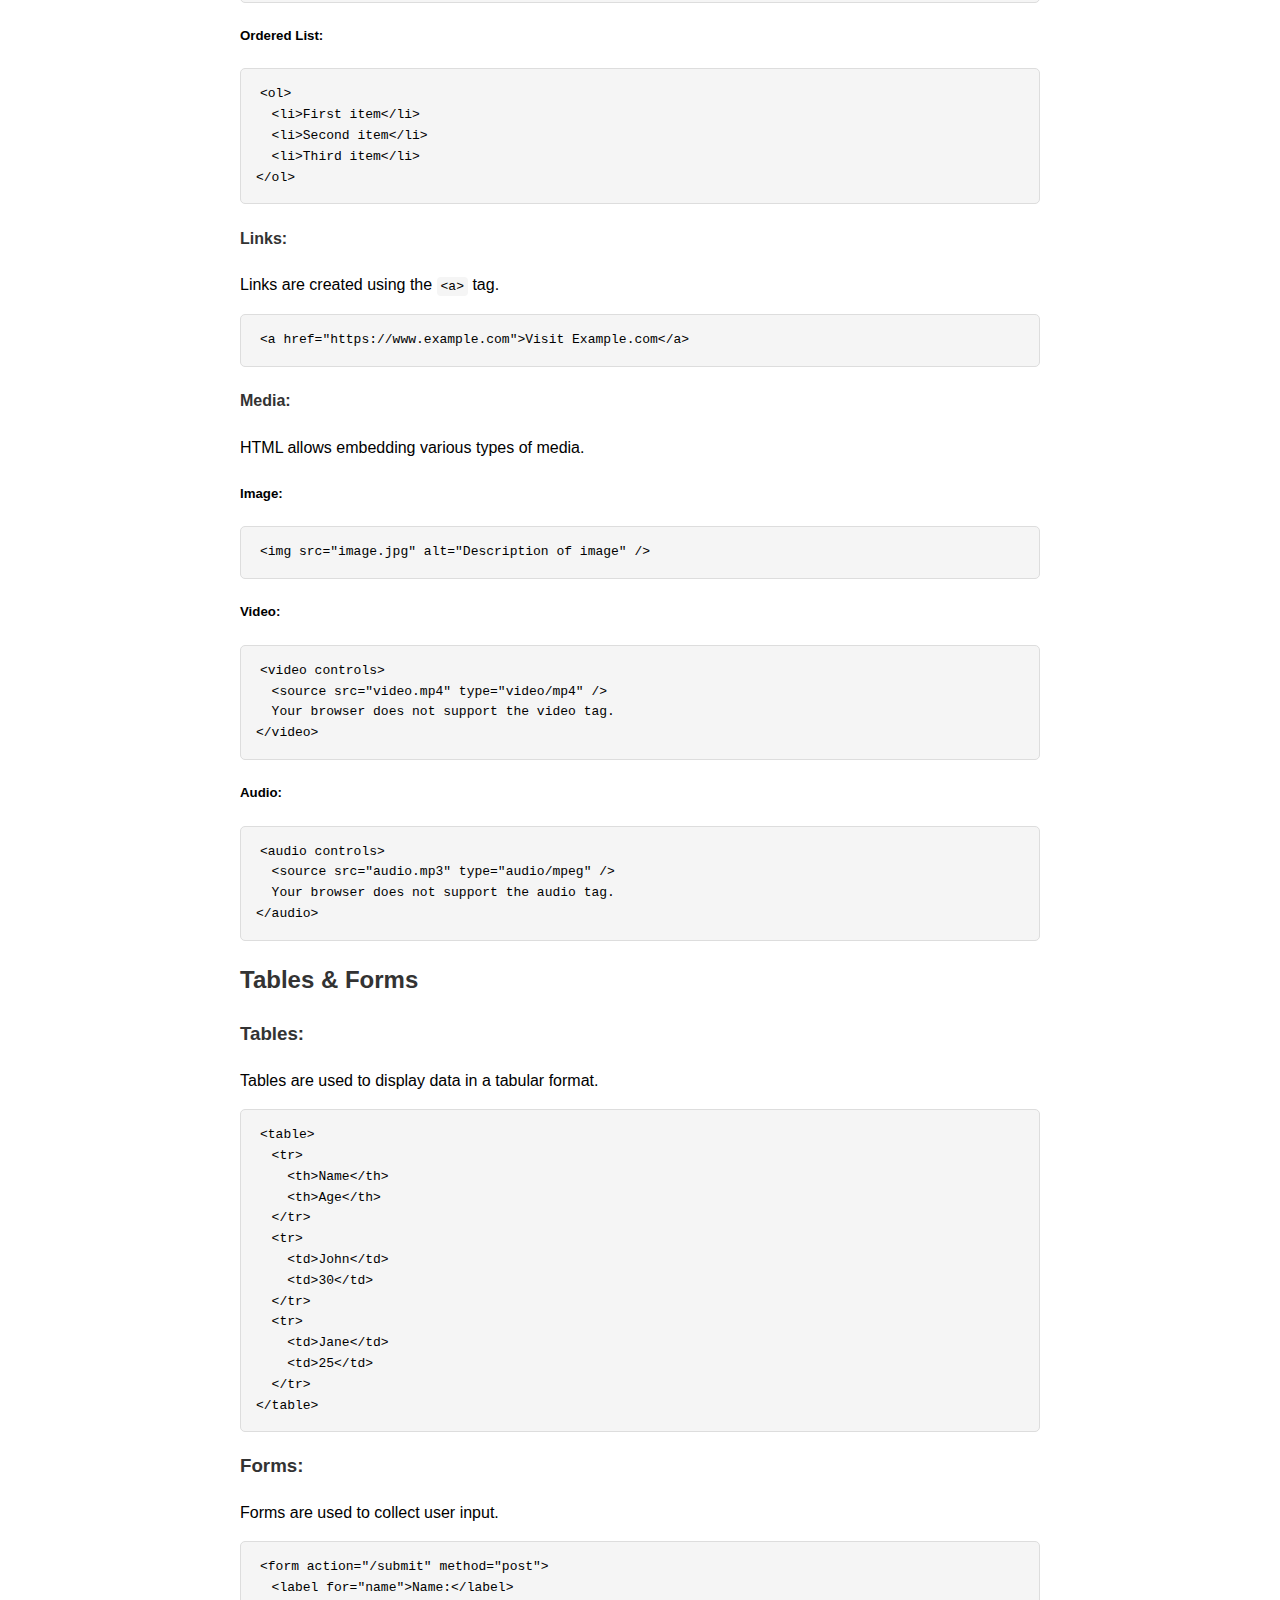
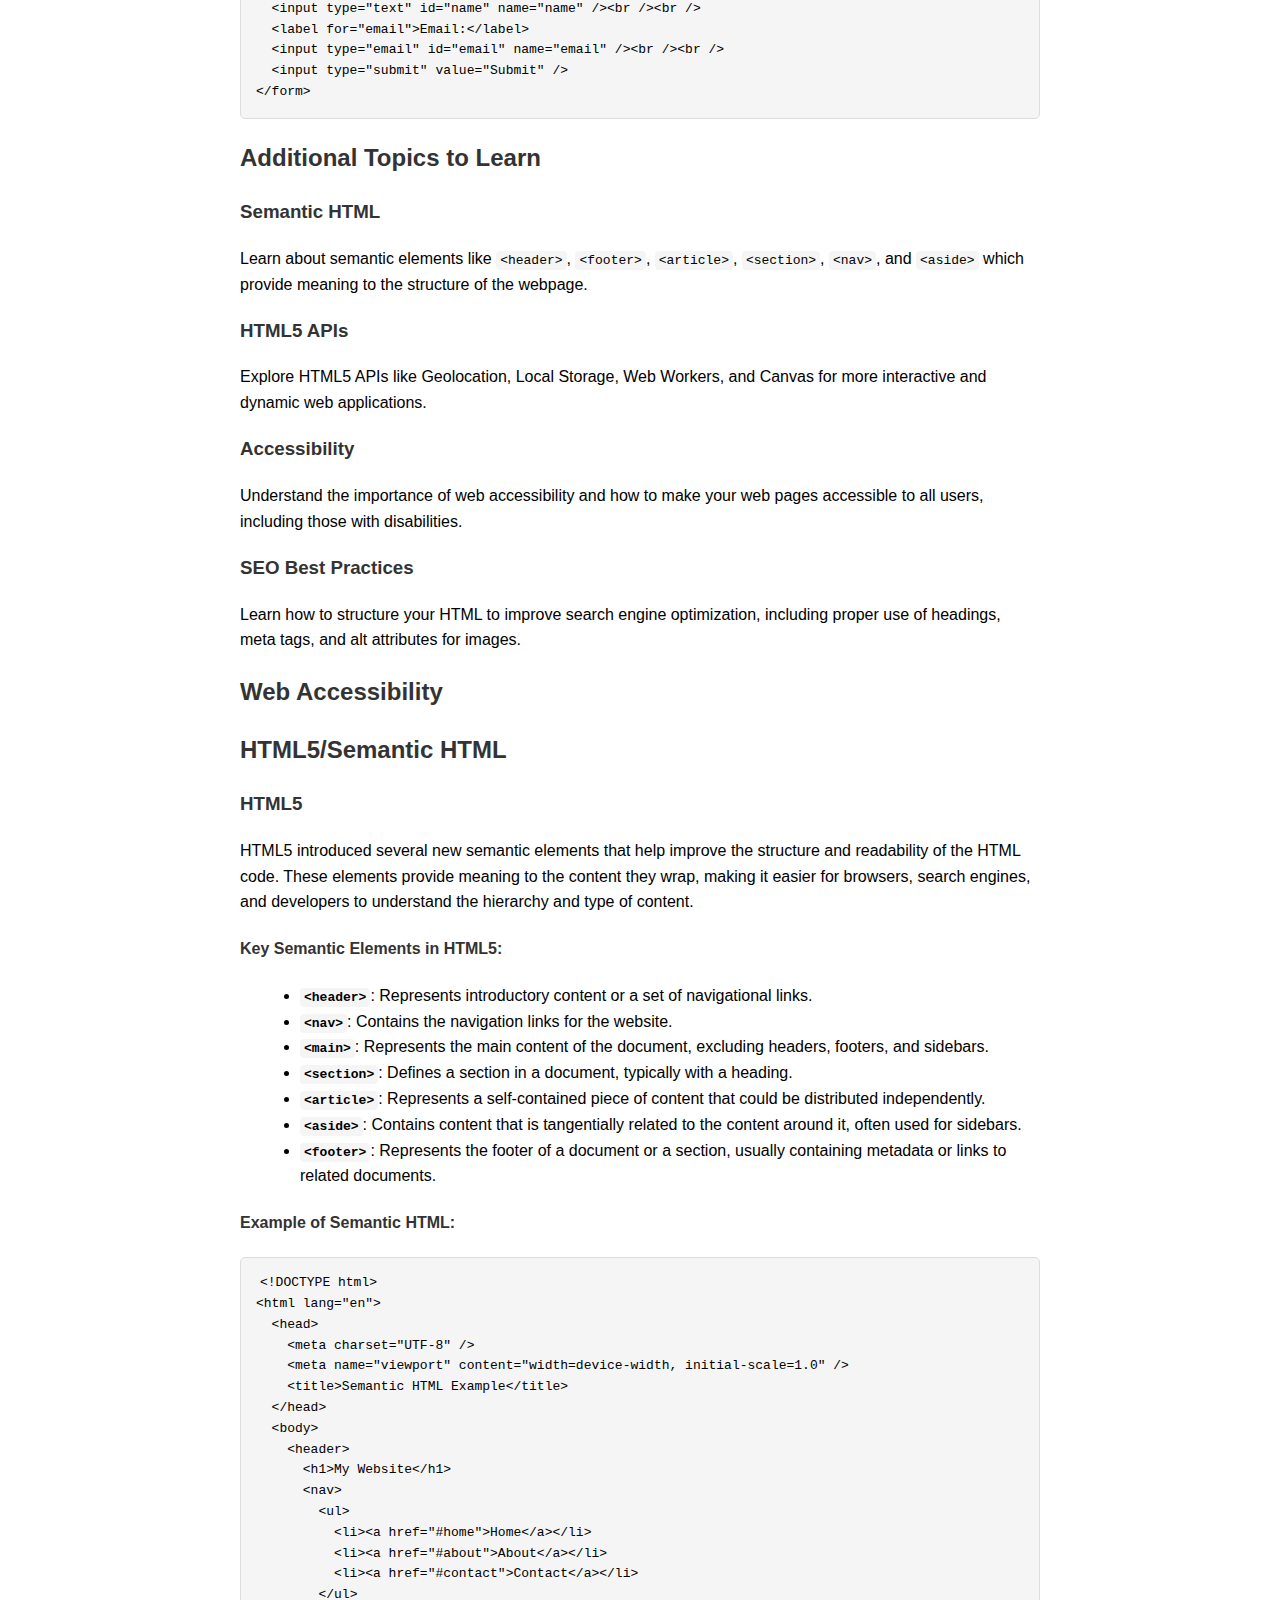
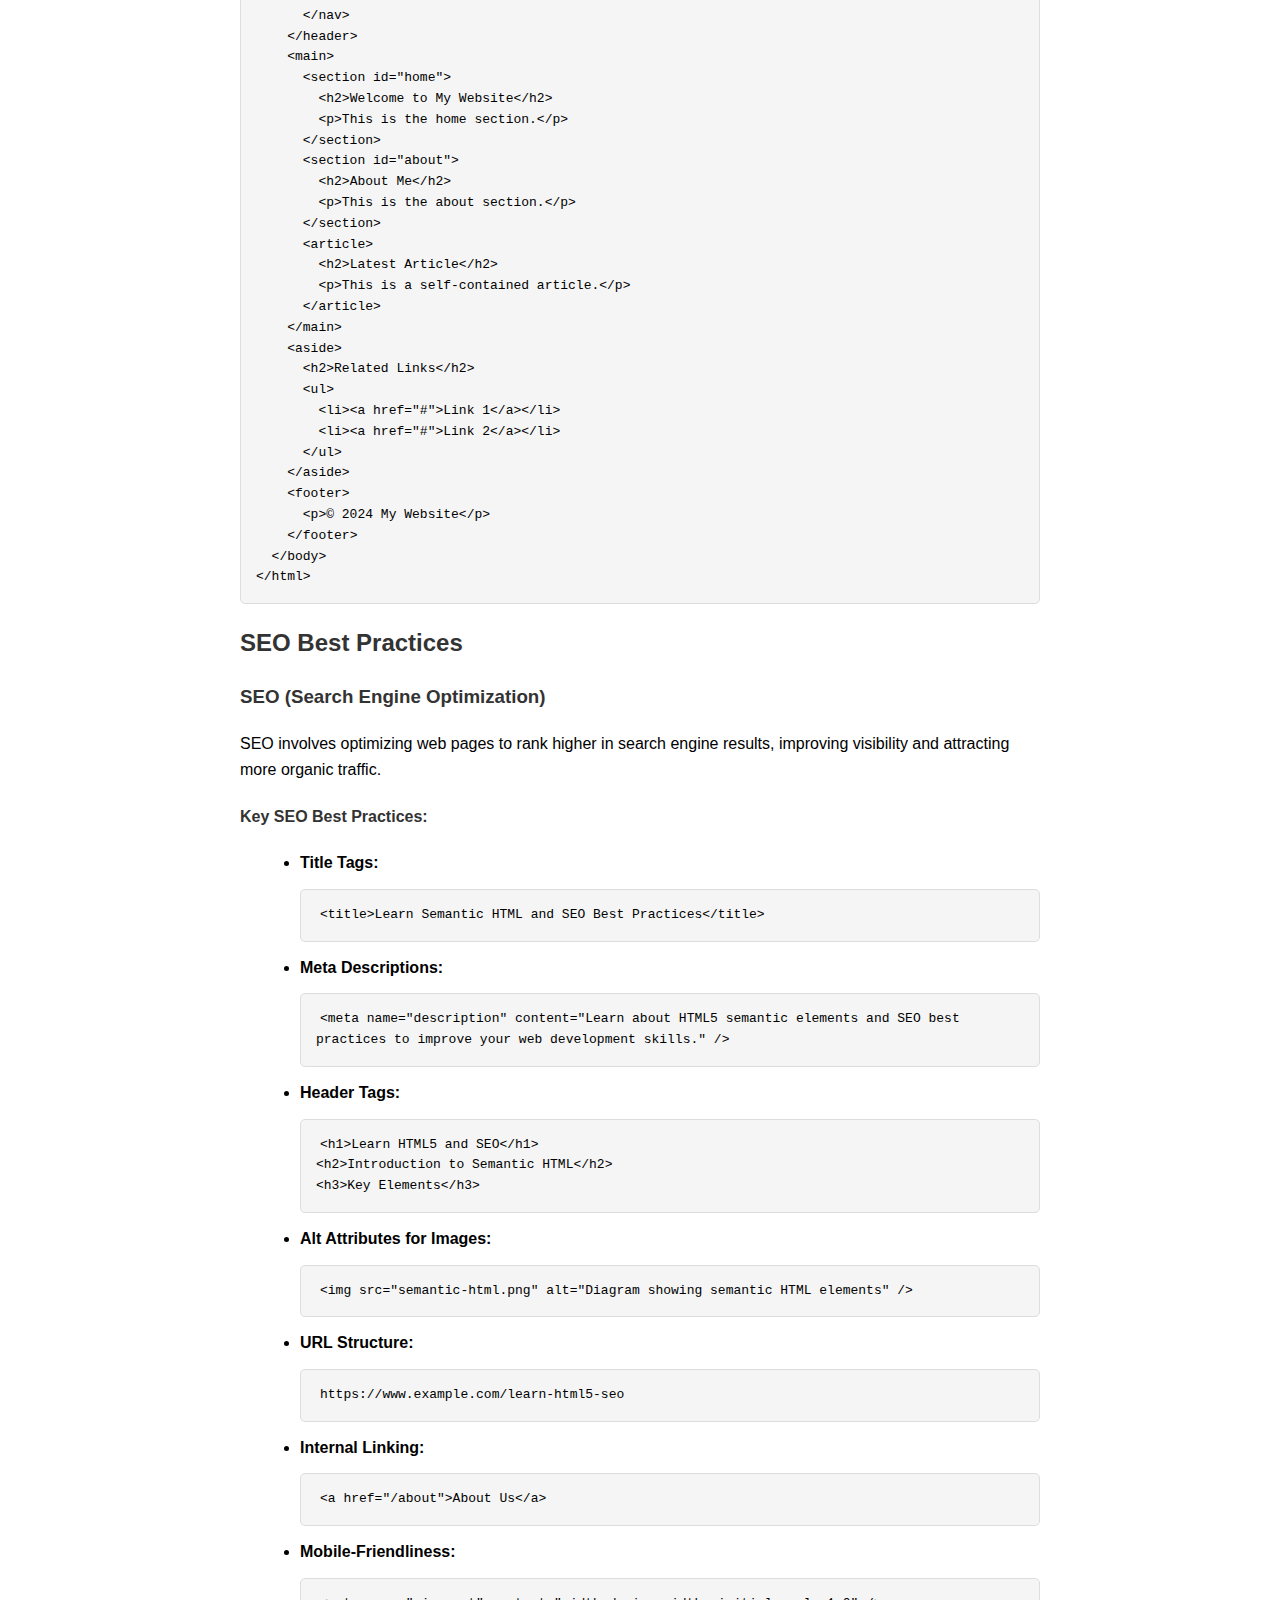
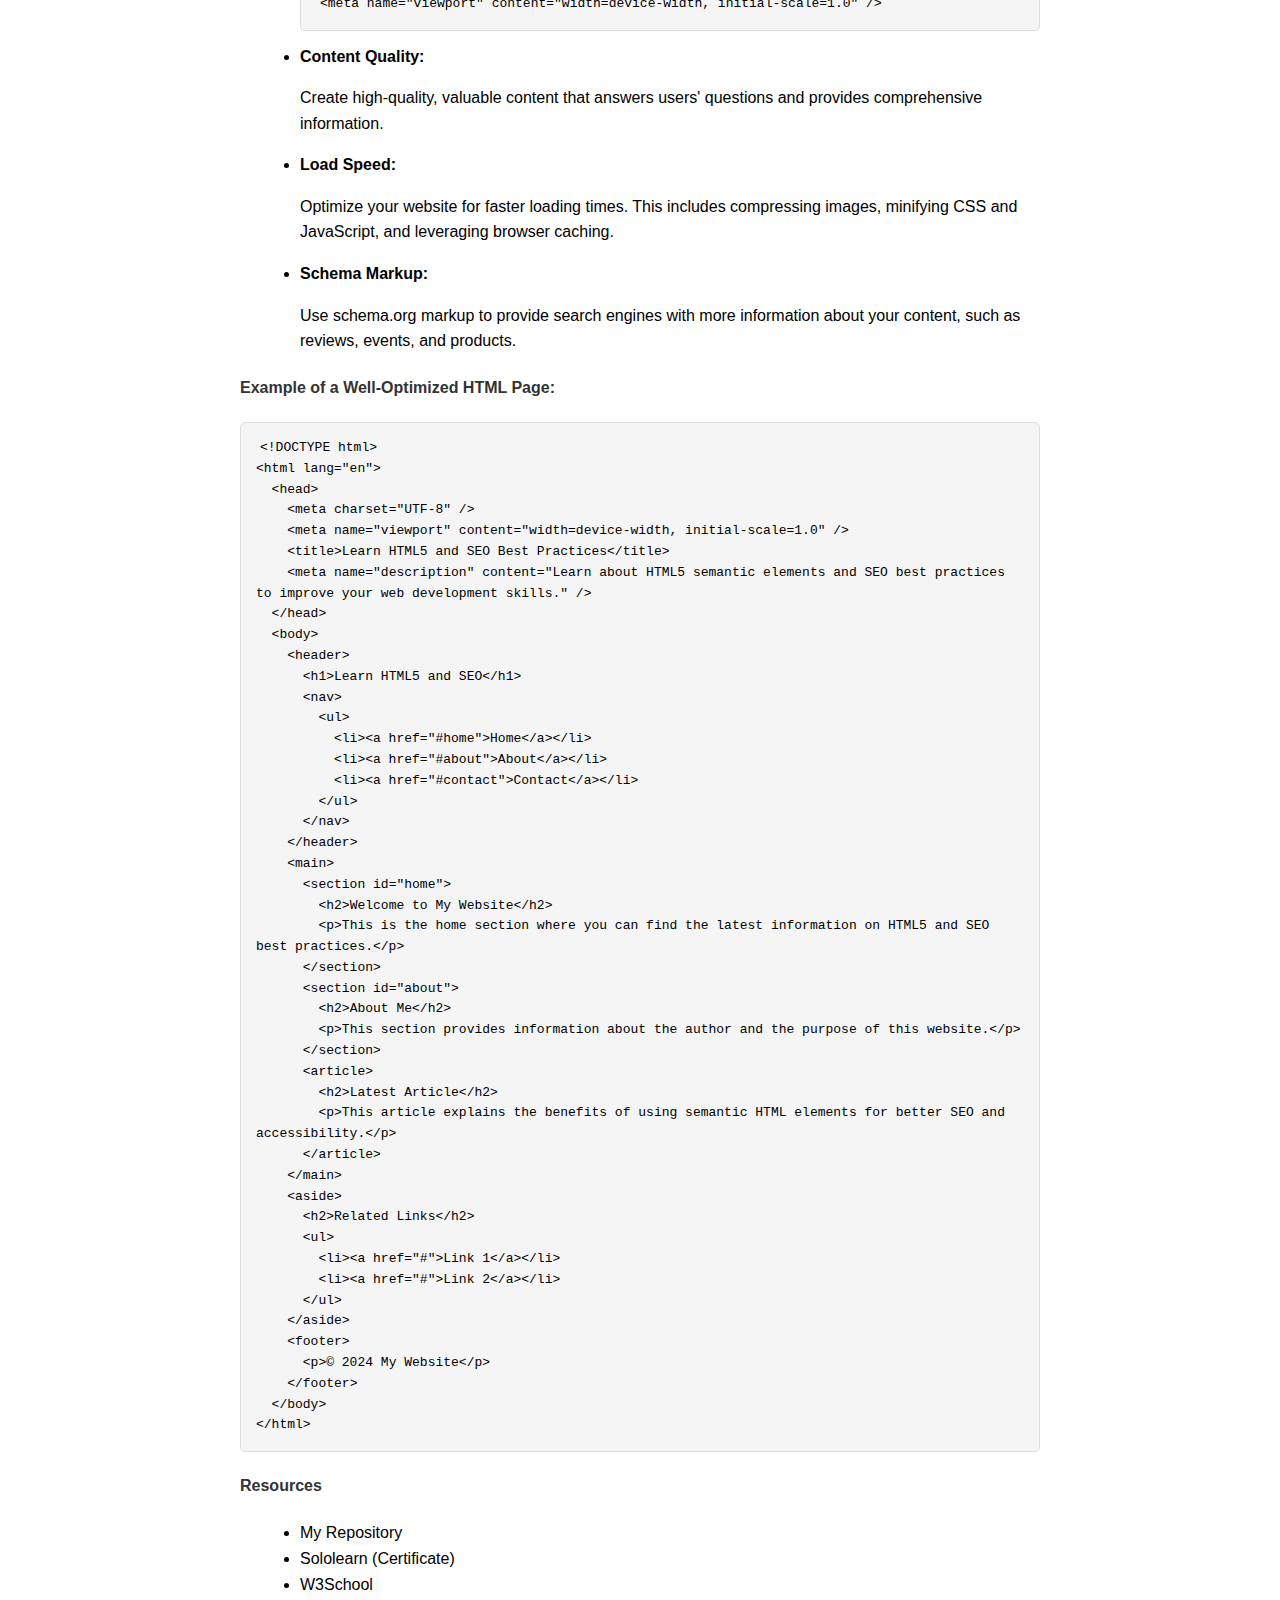
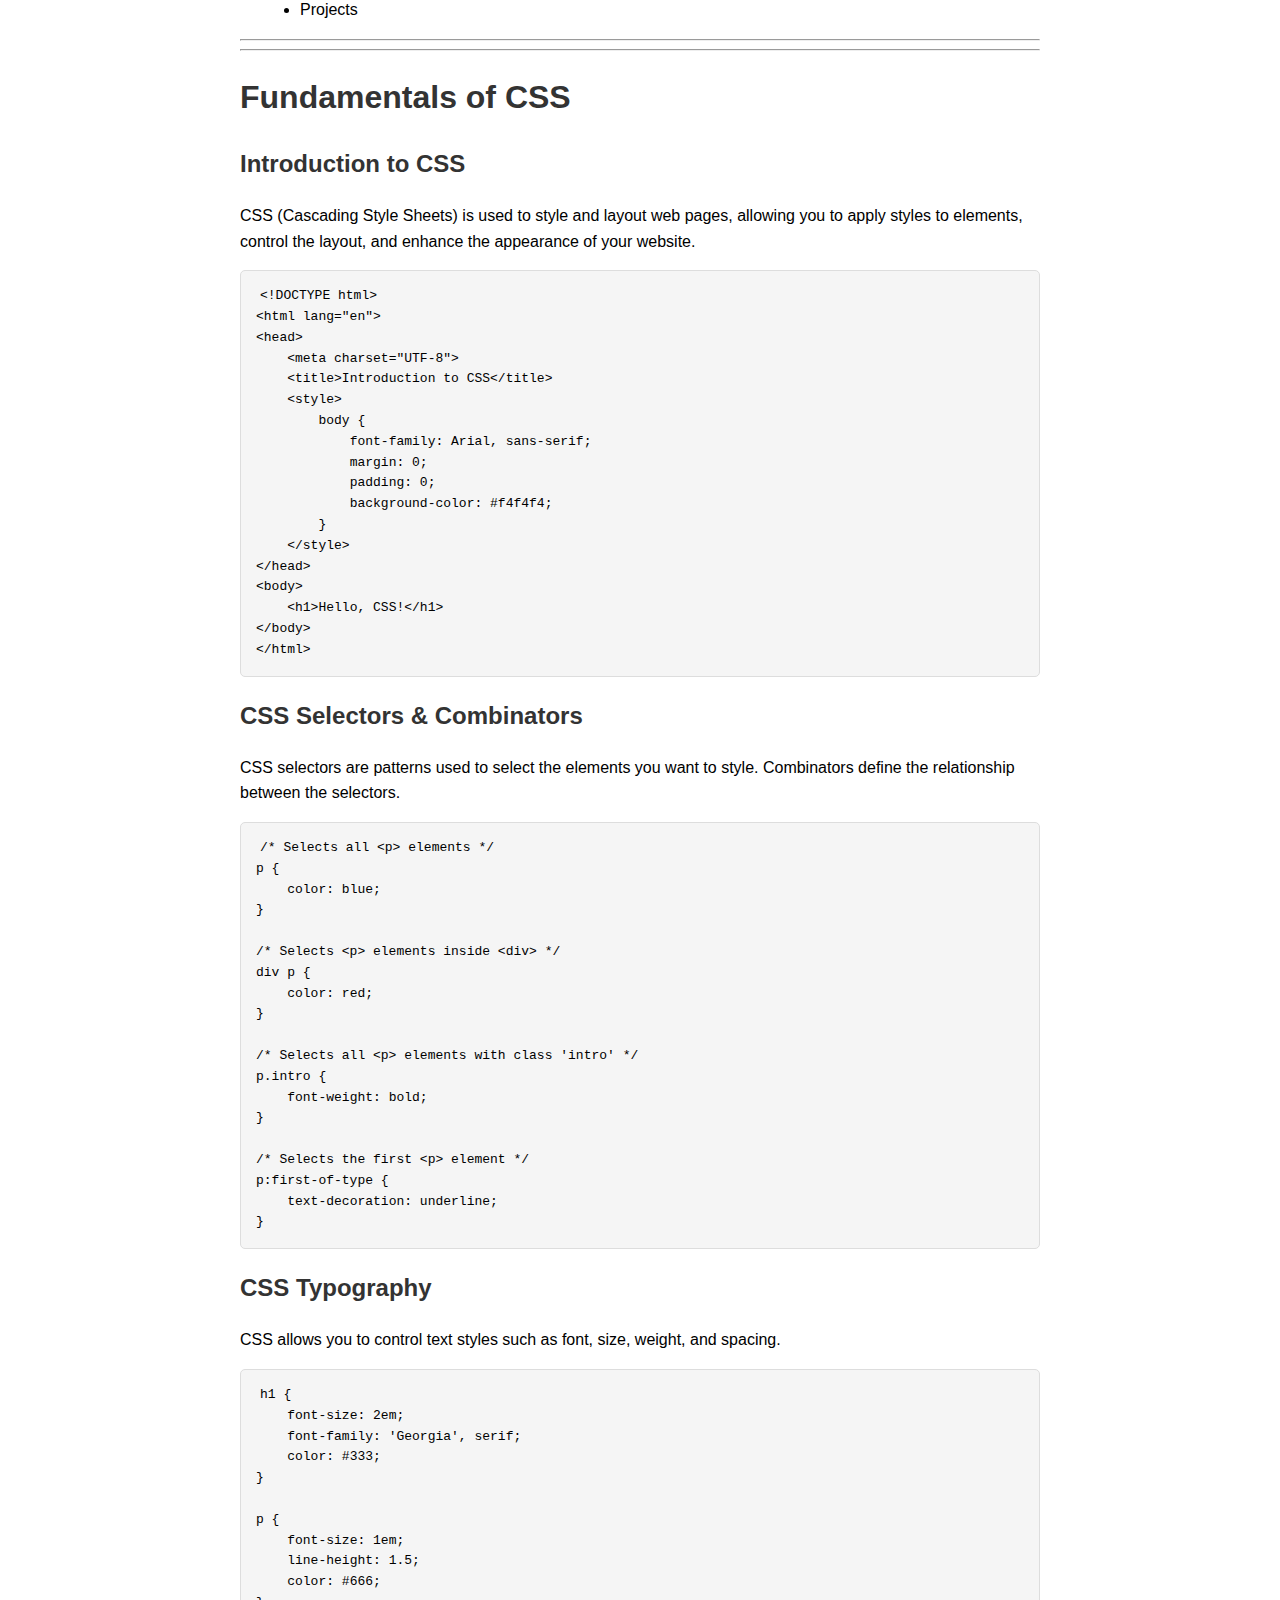
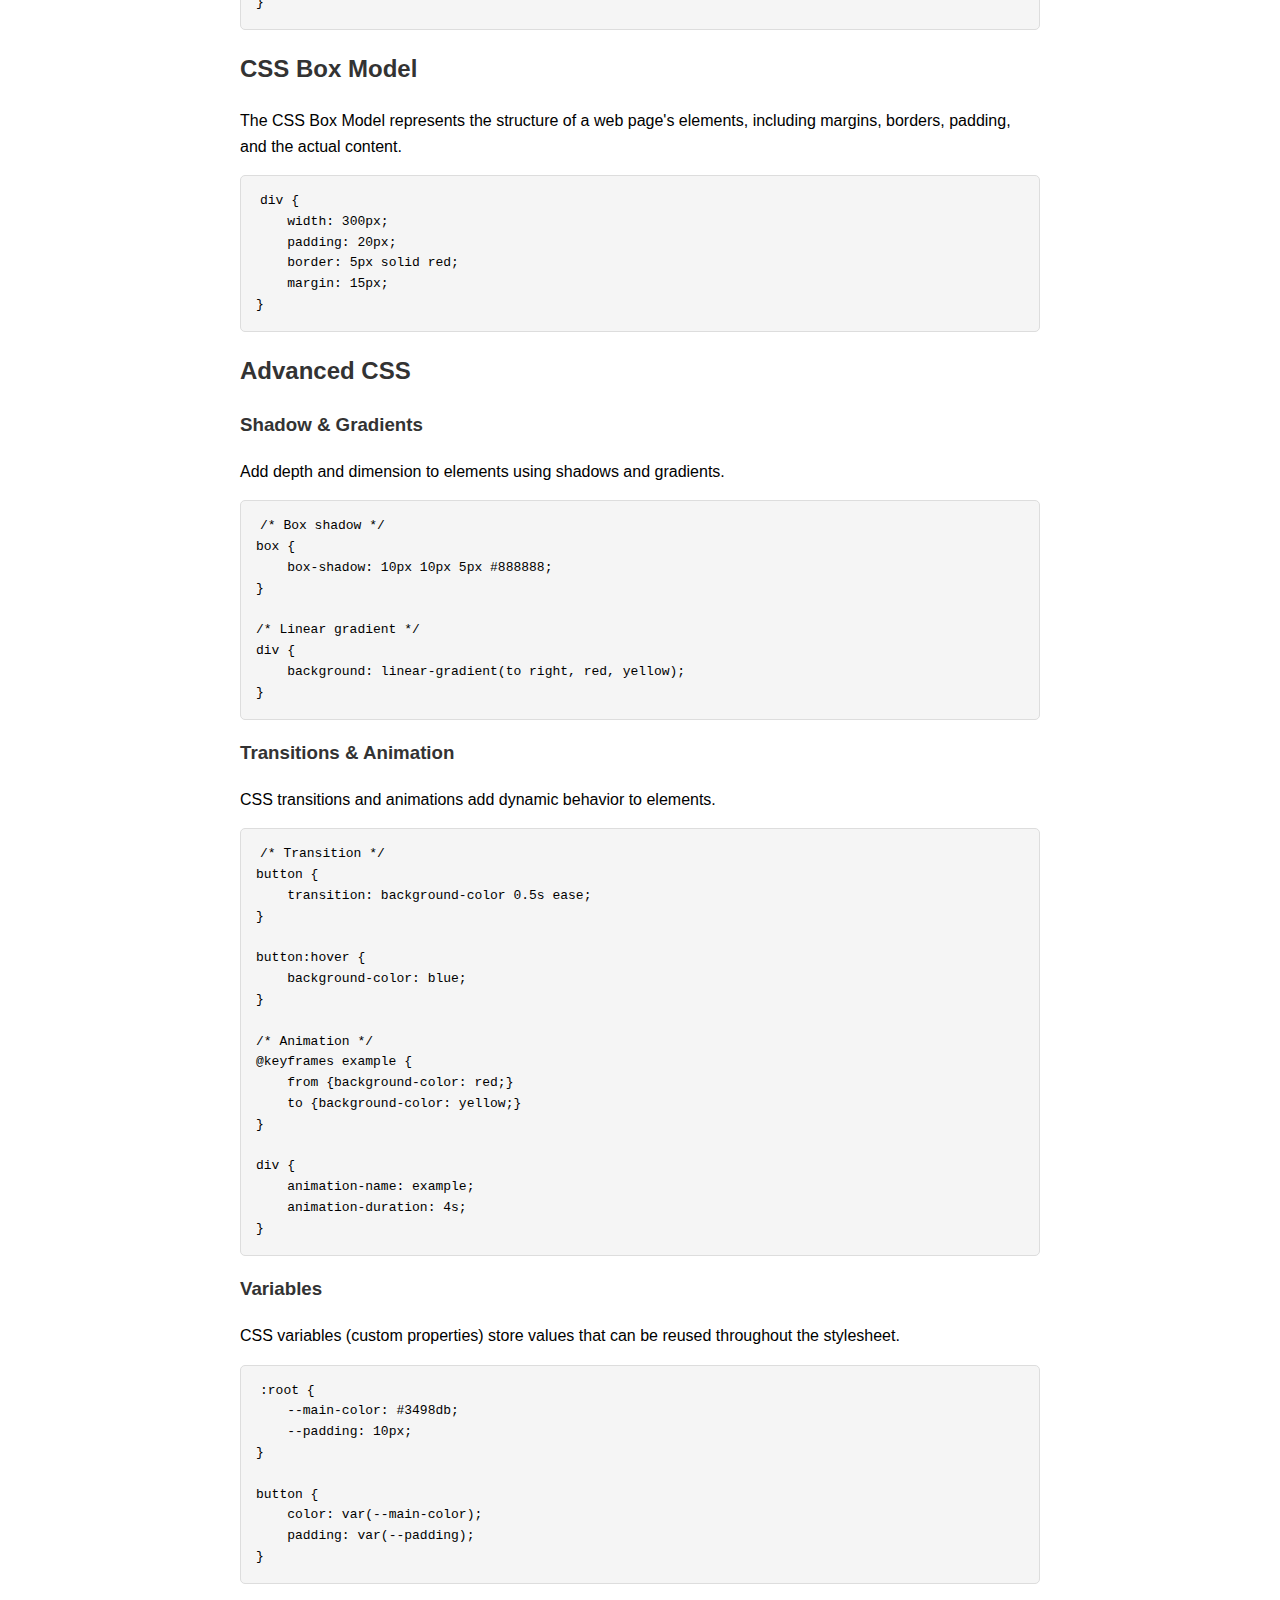
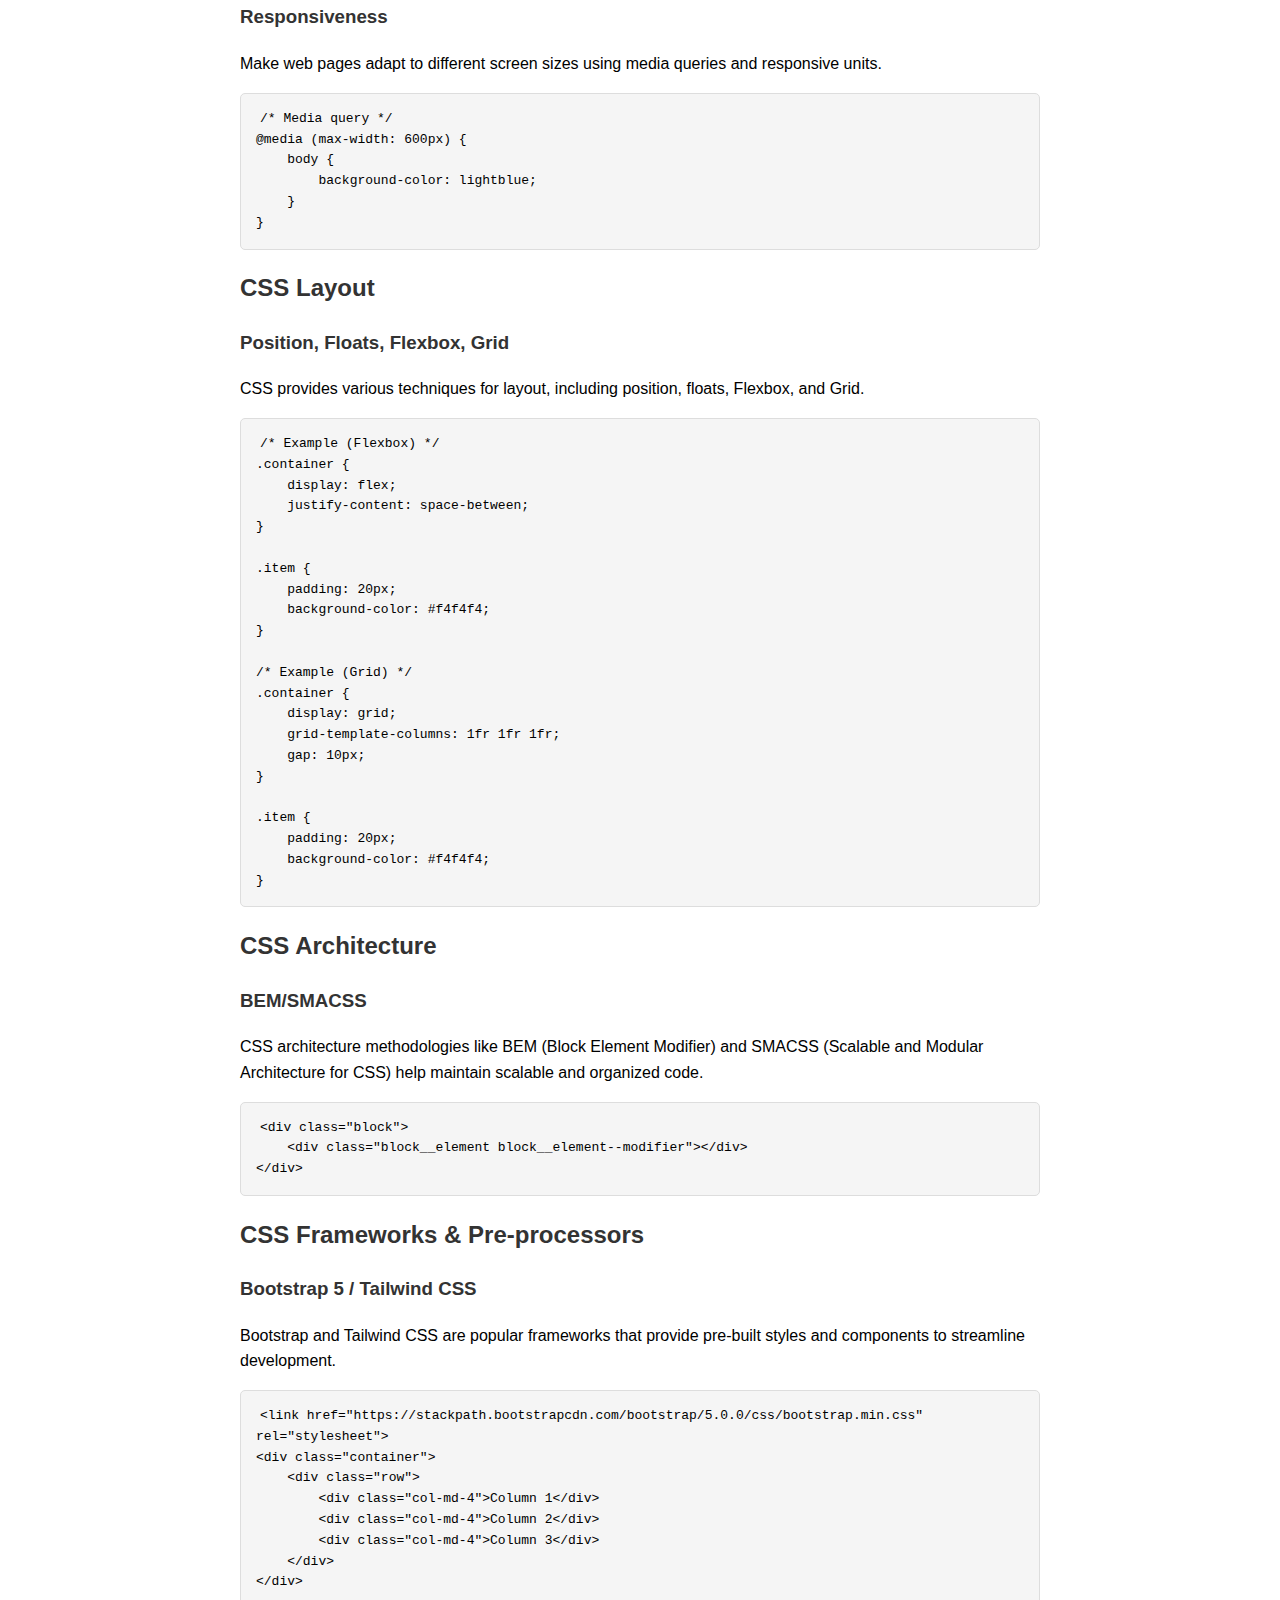
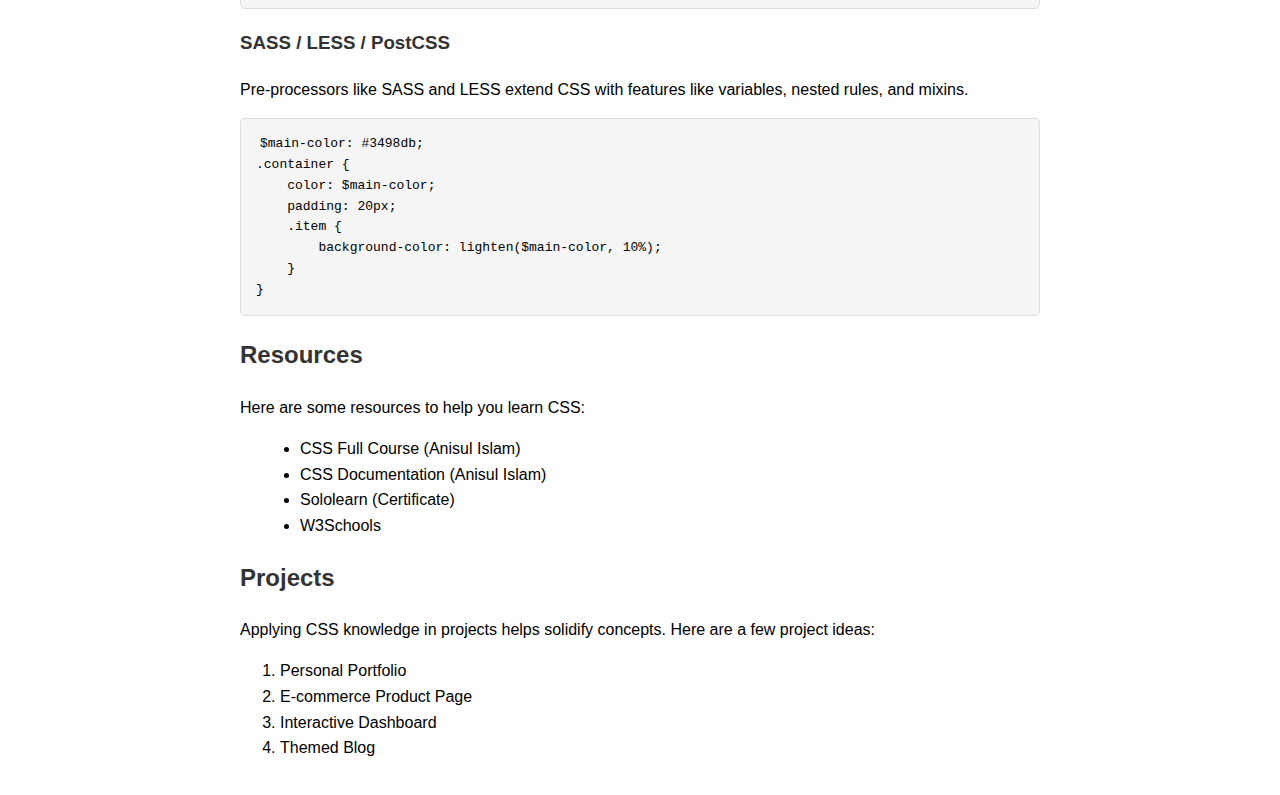
<file: Front-End Development/index.html>
<!DOCTYPE html>
<html lang="en">
<head>
    <meta charset="UTF-8">
    <meta name="viewport" content="width=device-width, initial-scale=1.0">
    <title>Front-end Development Roadmap</title>
    <style>
        body {
            font-family: Arial, sans-serif;
            line-height: 1.6;
            max-width: 800px;
            margin: 0 auto;
            padding: 20px;
        }
        h1, h2, h3, h4 {
            color: #333;
        }
        ul {
            list-style-type: disc;
            margin-left: 20px;
        }
        a {
            color: #3498db;
            text-decoration: none;
        }
        a:hover {
            text-decoration: underline;
        }
        pre {
            background-color: #f5f5f5;
            border: 1px solid #ddd;
            border-radius: 5px;
            padding: 15px;
            overflow: auto;
            white-space: pre-wrap;
            word-wrap: break-word;
        }

        code {
            background-color: #f5f5f5;
            padding: 2px 4px;
            border-radius: 4px;
        }
.navbar {
    background-color: #333;
    overflow: hidden;
}

.navbar ul {
    list-style-type: none;
    margin: 0;
    padding: 0;
    display: flex;
    justify-content: center;
}

.navbar li {
    display: inline;
}

.navbar a {
    display: block;
    color: white;
    text-align: center;
    padding: 14px 20px;
    text-decoration: none;
}

.navbar a:hover {
    background-color: #ddd;
    color: black;
}
    </style>
</head>
<body>

    <!-- Navigation Bar -->
    <nav class="navbar">
        <ul>
            <li><a href="../index.html">Home</a></li>
            <li><a href="#back-end">Back-end Development</a></li>
            <li><a href="#essential-topics">Essential Topics</a></li>
        </ul>
    </nav>

<h1>Front-end Development Roadmap</h1>

<h2>What is HTML? Why HTML?</h2>
<p>HTML stands for Hypertext Markup Language. It is the standard markup language for creating web pages and applications. HTML provides the structure and content of a webpage, defining the elements and their relationships.</p>

<p>HTML is essential for web development because:</p>
<ul>
    <li><strong>Structure:</strong> HTML defines the structure of a webpage, including headings, paragraphs, lists, tables, forms, and more. It organizes the content and provides a logical hierarchy.</li>
    <li><strong>Accessibility:</strong> HTML supports accessibility features, allowing developers to create web pages that are accessible to people with disabilities. Semantic HTML elements help screen readers and assistive technologies understand the content.</li>
    <li><strong>Compatibility:</strong> HTML is supported by all modern web browsers, making it a universal language for web development. It ensures that web pages can be accessed and displayed correctly across different devices and platforms.</li>
    <li><strong>Integration:</strong> HTML seamlessly integrates with other web technologies like CSS and JavaScript. It allows developers to add styling, interactivity, and dynamic behavior to web pages.</li>
</ul>

<h2>History of HTML</h2>
<p>HTML has a rich history that dates back to the early days of the World Wide Web. Here are some key milestones:</p>
<ul>
    <li><strong>1990:</strong> Tim Berners-Lee invents HTML as a way to share documents on the internet.</li>
    <li><strong>1993:</strong> HTML 2.0 is released, introducing new features like tables and forms.</li>
    <li><strong>1995:</strong> HTML 3.0 is released, adding support for style sheets and tables.</li>
    <li><strong>1997:</strong> HTML 4.0 is released, introducing new elements and attributes for better structure and presentation.</li>
    <li><strong>2000:</strong> HTML 4.01 is released as a minor update to HTML 4.0.</li>
    <li><strong>2008:</strong> HTML5 is introduced, bringing significant improvements and new features to HTML.</li>
    <li><strong>2014:</strong> HTML5 becomes an official W3C recommendation, marking a major milestone in the evolution of HTML.</li>
    <li><strong>2019:</strong> HTML5.2 is released, adding new features and improvements to HTML5.</li>
    <li><strong>2022:</strong> HTML6 is currently under development, aiming to further enhance the capabilities of HTML.</li>
</ul>

<h2>Advantages of HTML</h2>
<ul>
    <li><strong>Ease of Use:</strong> HTML is a simple and straightforward language, making it easy for beginners to learn and use.</li>
    <li><strong>Wide Browser Support:</strong> HTML is supported by all modern web browsers, ensuring compatibility across different platforms and devices.</li>
    <li><strong>SEO-Friendly:</strong> HTML provides semantic elements that help search engines understand the content of web pages, improving search engine optimization (SEO).</li>
    <li><strong>Integration with Other Technologies:</strong> HTML seamlessly integrates with CSS for styling and JavaScript for interactivity, allowing developers to create dynamic and visually appealing web pages.</li>
    <li><strong>Accessibility:</strong> HTML supports accessibility features, making it possible to create web pages that are accessible to people with disabilities.</li>
    <li><strong>Continuous Evolution:</strong> HTML is constantly evolving, with new versions and features being introduced to enhance its capabilities and keep up with the changing needs of web development.</li>
</ul>

<h2>Environment Setup for HTML</h2>
<p>To set up your environment for HTML development, follow these steps:</p>
<ol>
    <li><strong>Install a text editor:</strong> Choose a text editor that suits your preferences. Some popular options include Visual Studio Code, Sublime Text, and Atom.</li>
    <li><strong>Install a web browser:</strong> You will need a web browser to test and preview your HTML pages. Google Chrome, Mozilla Firefox, and Microsoft Edge are commonly used browsers.</li>
    <li><strong>Set up a local development server:</strong> To run your HTML pages locally, you can set up a local development server. This allows you to test your pages with server-side functionality. Some popular options include Apache, Nginx, and Node.js.</li>
    <li><strong>Install Git:</strong> Git is a version control system that helps you manage your codebase. Install Git on your machine to track changes and collaborate with others.</li>
    <li><strong>Learn and practice:</strong> Familiarize yourself with HTML syntax, tags, and attributes. Practice creating HTML pages and experiment with different elements and styles.</li>
</ol>

<h2>Fundamentals of HTML</h2>

<h3>Introduction to HTML</h3>
<p>HTML (Hypertext Markup Language) is the standard markup language used to create web pages. It provides the structure of a webpage and consists of a series of elements represented by tags.</p>

<h4>Basic HTML Document Structure:</h4>
<pre><code>&lt;!DOCTYPE html&gt;
&lt;html lang="en"&gt;
  &lt;head&gt;
    &lt;meta charset="UTF-8" /&gt;
    &lt;meta name="viewport" content="width=device-width, initial-scale=1.0" /&gt;
    &lt;title&gt;My First HTML Page&lt;/title&gt;
  &lt;/head&gt;
  &lt;body&gt;
    &lt;h1&gt;Hello, World!&lt;/h1&gt;
    &lt;p&gt;This is my first HTML page.&lt;/p&gt;
  &lt;/body&gt;
&lt;/html&gt;
</code></pre>

<h3>Typography</h3>
<p>Typography in HTML refers to the styling and arrangement of text on a webpage.</p>

<h4>Basic Typography Elements:</h4>
<pre><code>&lt;h1&gt;Heading 1&lt;/h1&gt;
&lt;h2&gt;Heading 2&lt;/h2&gt;
&lt;p&gt;This is a paragraph.&lt;/p&gt;
&lt;strong&gt;Bold text&lt;/strong&gt;
&lt;em&gt;Italic text&lt;/em&gt;
</code></pre>

<h4>Additional Elements:</h4>
<pre><code>&lt;blockquote&gt;This is a blockquote.&lt;/blockquote&gt;
&lt;code&gt;This is inline code.&lt;/code&gt;
&lt;pre&gt;
    This is preformatted text.
&lt;/pre&gt;
</code></pre>

<h3>Lists, Links, Media</h3>

<h4>Lists:</h4>
<p>HTML supports both ordered and unordered lists.</p>

<h5>Unordered List:</h5>
<pre><code>&lt;ul&gt;
  &lt;li&gt;Item 1&lt;/li&gt;
  &lt;li&gt;Item 2&lt;/li&gt;
  &lt;li&gt;Item 3&lt;/li&gt;
&lt;/ul&gt;
</code></pre>

<h5>Ordered List:</h5>
<pre><code>&lt;ol&gt;
  &lt;li&gt;First item&lt;/li&gt;
  &lt;li&gt;Second item&lt;/li&gt;
  &lt;li&gt;Third item&lt;/li&gt;
&lt;/ol&gt;
</code></pre>

<h4>Links:</h4>
<p>Links are created using the <code>&lt;a&gt;</code> tag.</p>
<pre><code>&lt;a href="https://www.example.com"&gt;Visit Example.com&lt;/a&gt;
</code></pre>

<h4>Media:</h4>
<p>HTML allows embedding various types of media.</p>

<h5>Image:</h5>
<pre><code>&lt;img src="image.jpg" alt="Description of image" /&gt;
</code></pre>

<h5>Video:</h5>
<pre><code>&lt;video controls&gt;
  &lt;source src="video.mp4" type="video/mp4" /&gt;
  Your browser does not support the video tag.
&lt;/video&gt;
</code></pre>

<h5>Audio:</h5>
<pre><code>&lt;audio controls&gt;
  &lt;source src="audio.mp3" type="audio/mpeg" /&gt;
  Your browser does not support the audio tag.
&lt;/audio&gt;
</code></pre>

<h2>Tables & Forms</h2>

<h3>Tables:</h3>
<p>Tables are used to display data in a tabular format.</p>

<pre><code>&lt;table&gt;
  &lt;tr&gt;
    &lt;th&gt;Name&lt;/th&gt;
    &lt;th&gt;Age&lt;/th&gt;
  &lt;/tr&gt;
  &lt;tr&gt;
    &lt;td&gt;John&lt;/td&gt;
    &lt;td&gt;30&lt;/td&gt;
  &lt;/tr&gt;
  &lt;tr&gt;
    &lt;td&gt;Jane&lt;/td&gt;
    &lt;td&gt;25&lt;/td&gt;
  &lt;/tr&gt;
&lt;/table&gt;
</code></pre>

<h3>Forms:</h3>
<p>Forms are used to collect user input.</p>

<pre><code>&lt;form action="/submit" method="post"&gt;
  &lt;label for="name"&gt;Name:&lt;/label&gt;
  &lt;input type="text" id="name" name="name" /&gt;&lt;br /&gt;&lt;br /&gt;
  &lt;label for="email"&gt;Email:&lt;/label&gt;
  &lt;input type="email" id="email" name="email" /&gt;&lt;br /&gt;&lt;br /&gt;
  &lt;input type="submit" value="Submit" /&gt;
&lt;/form&gt;
</code></pre>

<h2>Additional Topics to Learn</h2>

<h3>Semantic HTML</h3>
<p>Learn about semantic elements like <code>&lt;header&gt;</code>, <code>&lt;footer&gt;</code>, <code>&lt;article&gt;</code>, <code>&lt;section&gt;</code>, <code>&lt;nav&gt;</code>, and <code>&lt;aside&gt;</code> which provide meaning to the structure of the webpage.</p>

<h3>HTML5 APIs</h3>
<p>Explore HTML5 APIs like Geolocation, Local Storage, Web Workers, and Canvas for more interactive and dynamic web applications.</p>

<h3>Accessibility</h3>
<p>Understand the importance of web accessibility and how to make your web pages accessible to all users, including those with disabilities.</p>

<h3>SEO Best Practices</h3>
<p>Learn how to structure your HTML to improve search engine optimization, including proper use of headings, meta tags, and alt attributes for images.</p>

<h2>Web Accessibility</h2>

<h2>HTML5/Semantic HTML</h2>

<h3>HTML5</h3>
<p>HTML5 introduced several new semantic elements that help improve the structure and readability of the HTML code. These elements provide meaning to the content they wrap, making it easier for browsers, search engines, and developers to understand the hierarchy and type of content.</p>

<h4>Key Semantic Elements in HTML5:</h4>
<ul>
    <li><strong><code>&lt;header&gt;</code></strong>: Represents introductory content or a set of navigational links.</li>
    <li><strong><code>&lt;nav&gt;</code></strong>: Contains the navigation links for the website.</li>
    <li><strong><code>&lt;main&gt;</code></strong>: Represents the main content of the document, excluding headers, footers, and sidebars.</li>
    <li><strong><code>&lt;section&gt;</code></strong>: Defines a section in a document, typically with a heading.</li>
    <li><strong><code>&lt;article&gt;</code></strong>: Represents a self-contained piece of content that could be distributed independently.</li>
    <li><strong><code>&lt;aside&gt;</code></strong>: Contains content that is tangentially related to the content around it, often used for sidebars.</li>
    <li><strong><code>&lt;footer&gt;</code></strong>: Represents the footer of a document or a section, usually containing metadata or links to related documents.</li>
</ul>

<h4>Example of Semantic HTML:</h4>
<pre><code>&lt;!DOCTYPE html&gt;
&lt;html lang="en"&gt;
  &lt;head&gt;
    &lt;meta charset="UTF-8" /&gt;
    &lt;meta name="viewport" content="width=device-width, initial-scale=1.0" /&gt;
    &lt;title&gt;Semantic HTML Example&lt;/title&gt;
  &lt;/head&gt;
  &lt;body&gt;
    &lt;header&gt;
      &lt;h1&gt;My Website&lt;/h1&gt;
      &lt;nav&gt;
        &lt;ul&gt;
          &lt;li&gt;&lt;a href="#home"&gt;Home&lt;/a&gt;&lt;/li&gt;
          &lt;li&gt;&lt;a href="#about"&gt;About&lt;/a&gt;&lt;/li&gt;
          &lt;li&gt;&lt;a href="#contact"&gt;Contact&lt;/a&gt;&lt;/li&gt;
        &lt;/ul&gt;
      &lt;/nav&gt;
    &lt;/header&gt;
    &lt;main&gt;
      &lt;section id="home"&gt;
        &lt;h2&gt;Welcome to My Website&lt;/h2&gt;
        &lt;p&gt;This is the home section.&lt;/p&gt;
      &lt;/section&gt;
      &lt;section id="about"&gt;
        &lt;h2&gt;About Me&lt;/h2&gt;
        &lt;p&gt;This is the about section.&lt;/p&gt;
      &lt;/section&gt;
      &lt;article&gt;
        &lt;h2&gt;Latest Article&lt;/h2&gt;
        &lt;p&gt;This is a self-contained article.&lt;/p&gt;
      &lt;/article&gt;
    &lt;/main&gt;
    &lt;aside&gt;
      &lt;h2&gt;Related Links&lt;/h2&gt;
      &lt;ul&gt;
        &lt;li&gt;&lt;a href="#"&gt;Link 1&lt;/a&gt;&lt;/li&gt;
        &lt;li&gt;&lt;a href="#"&gt;Link 2&lt;/a&gt;&lt;/li&gt;
      &lt;/ul&gt;
    &lt;/aside&gt;
    &lt;footer&gt;
      &lt;p&gt;&copy; 2024 My Website&lt;/p&gt;
    &lt;/footer&gt;
  &lt;/body&gt;
&lt;/html&gt;
</code></pre>

<h2>SEO Best Practices</h2>

<h3>SEO (Search Engine Optimization)</h3>
<p>SEO involves optimizing web pages to rank higher in search engine results, improving visibility and attracting more organic traffic.</p>

<h4>Key SEO Best Practices:</h4>
<ul>
    <li><strong>Title Tags:</strong>
        <pre><code>&lt;title&gt;Learn Semantic HTML and SEO Best Practices&lt;/title&gt;</code></pre>
    </li>
    <li><strong>Meta Descriptions:</strong>
        <pre><code>&lt;meta name="description" content="Learn about HTML5 semantic elements and SEO best practices to improve your web development skills." /&gt;</code></pre>
    </li>
    <li><strong>Header Tags:</strong>
        <pre><code>&lt;h1&gt;Learn HTML5 and SEO&lt;/h1&gt;
&lt;h2&gt;Introduction to Semantic HTML&lt;/h2&gt;
&lt;h3&gt;Key Elements&lt;/h3&gt;
</code></pre>
    </li>
    <li><strong>Alt Attributes for Images:</strong>
        <pre><code>&lt;img src="semantic-html.png" alt="Diagram showing semantic HTML elements" /&gt;</code></pre>
    </li>
    <li><strong>URL Structure:</strong>
        <pre><code>https://www.example.com/learn-html5-seo</code></pre>
    </li>
    <li><strong>Internal Linking:</strong>
        <pre><code>&lt;a href="/about"&gt;About Us&lt;/a&gt;</code></pre>
    </li>
    <li><strong>Mobile-Friendliness:</strong>
        <pre><code>&lt;meta name="viewport" content="width=device-width, initial-scale=1.0" /&gt;</code></pre>
    </li>
    <li><strong>Content Quality:</strong>
        <p>Create high-quality, valuable content that answers users' questions and provides comprehensive information.</p>
    </li>
    <li><strong>Load Speed:</strong>
        <p>Optimize your website for faster loading times. This includes compressing images, minifying CSS and JavaScript, and leveraging browser caching.</p>
    </li>
    <li><strong>Schema Markup:</strong>
        <p>Use schema.org markup to provide search engines with more information about your content, such as reviews, events, and products.</p>
    </li>
</ul>

<h4>Example of a Well-Optimized HTML Page:</h4>
<pre><code>&lt;!DOCTYPE html&gt;
&lt;html lang="en"&gt;
  &lt;head&gt;
    &lt;meta charset="UTF-8" /&gt;
    &lt;meta name="viewport" content="width=device-width, initial-scale=1.0" /&gt;
    &lt;title&gt;Learn HTML5 and SEO Best Practices&lt;/title&gt;
    &lt;meta name="description" content="Learn about HTML5 semantic elements and SEO best practices to improve your web development skills." /&gt;
  &lt;/head&gt;
  &lt;body&gt;
    &lt;header&gt;
      &lt;h1&gt;Learn HTML5 and SEO&lt;/h1&gt;
      &lt;nav&gt;
        &lt;ul&gt;
          &lt;li&gt;&lt;a href="#home"&gt;Home&lt;/a&gt;&lt;/li&gt;
          &lt;li&gt;&lt;a href="#about"&gt;About&lt;/a&gt;&lt;/li&gt;
          &lt;li&gt;&lt;a href="#contact"&gt;Contact&lt;/a&gt;&lt;/li&gt;
        &lt;/ul&gt;
      &lt;/nav&gt;
    &lt;/header&gt;
    &lt;main&gt;
      &lt;section id="home"&gt;
        &lt;h2&gt;Welcome to My Website&lt;/h2&gt;
        &lt;p&gt;This is the home section where you can find the latest information on HTML5 and SEO best practices.&lt;/p&gt;
      &lt;/section&gt;
      &lt;section id="about"&gt;
        &lt;h2&gt;About Me&lt;/h2&gt;
        &lt;p&gt;This section provides information about the author and the purpose of this website.&lt;/p&gt;
      &lt;/section&gt;
      &lt;article&gt;
        &lt;h2&gt;Latest Article&lt;/h2&gt;
        &lt;p&gt;This article explains the benefits of using semantic HTML elements for better SEO and accessibility.&lt;/p&gt;
      &lt;/article&gt;
    &lt;/main&gt;
    &lt;aside&gt;
      &lt;h2&gt;Related Links&lt;/h2&gt;
      &lt;ul&gt;
        &lt;li&gt;&lt;a href="#"&gt;Link 1&lt;/a&gt;&lt;/li&gt;
        &lt;li&gt;&lt;a href="#"&gt;Link 2&lt;/a&gt;&lt;/li&gt;
      &lt;/ul&gt;
    &lt;/aside&gt;
    &lt;footer&gt;
      &lt;p&gt;&copy; 2024 My Website&lt;/p&gt;
    &lt;/footer&gt;
  &lt;/body&gt;
&lt;/html&gt;
</code></pre>
<h4>Resources</h4>
    <ul>
        <li>My Repository</li>
        <li>Sololearn (Certificate)</li>
        <li>W3School</li>
        <li>Projects</li>
    </ul>
<hr><hr>

<h1>Fundamentals of CSS</h1>

    <h2>Introduction to CSS</h2>
    <p>CSS (Cascading Style Sheets) is used to style and layout web pages, allowing you to apply styles to elements, control the layout, and enhance the appearance of your website.</p>
    <div class="example">
        <pre><code>&lt;!DOCTYPE html&gt;
&lt;html lang="en"&gt;
&lt;head&gt;
    &lt;meta charset="UTF-8"&gt;
    &lt;title&gt;Introduction to CSS&lt;/title&gt;
    &lt;style&gt;
        body {
            font-family: Arial, sans-serif;
            margin: 0;
            padding: 0;
            background-color: #f4f4f4;
        }
    &lt;/style&gt;
&lt;/head&gt;
&lt;body&gt;
    &lt;h1&gt;Hello, CSS!&lt;/h1&gt;
&lt;/body&gt;
&lt;/html&gt;</code></pre>
    </div>

    <h2>CSS Selectors & Combinators</h2>
    <p>CSS selectors are patterns used to select the elements you want to style. Combinators define the relationship between the selectors.</p>
    <div class="example">
        <pre><code>/* Selects all &lt;p&gt; elements */
p {
    color: blue;
}

/* Selects &lt;p&gt; elements inside &lt;div&gt; */
div p {
    color: red;
}

/* Selects all &lt;p&gt; elements with class 'intro' */
p.intro {
    font-weight: bold;
}

/* Selects the first &lt;p&gt; element */
p:first-of-type {
    text-decoration: underline;
}</code></pre>
    </div>

    <h2>CSS Typography</h2>
    <p>CSS allows you to control text styles such as font, size, weight, and spacing.</p>
    <div class="example">
        <pre><code>h1 {
    font-size: 2em;
    font-family: 'Georgia', serif;
    color: #333;
}

p {
    font-size: 1em;
    line-height: 1.5;
    color: #666;
}</code></pre>
    </div>

    <h2>CSS Box Model</h2>
    <p>The CSS Box Model represents the structure of a web page's elements, including margins, borders, padding, and the actual content.</p>
    <div class="example">
        <pre><code>div {
    width: 300px;
    padding: 20px;
    border: 5px solid red;
    margin: 15px;
}</code></pre>
    </div>

    <h2>Advanced CSS</h2>
    <h3>Shadow & Gradients</h3>
    <p>Add depth and dimension to elements using shadows and gradients.</p>
    <div class="example">
        <pre><code>/* Box shadow */
box {
    box-shadow: 10px 10px 5px #888888;
}

/* Linear gradient */
div {
    background: linear-gradient(to right, red, yellow);
}</code></pre>
    </div>

    <h3>Transitions & Animation</h3>
    <p>CSS transitions and animations add dynamic behavior to elements.</p>
    <div class="example">
        <pre><code>/* Transition */
button {
    transition: background-color 0.5s ease;
}

button:hover {
    background-color: blue;
}

/* Animation */
@keyframes example {
    from {background-color: red;}
    to {background-color: yellow;}
}

div {
    animation-name: example;
    animation-duration: 4s;
}</code></pre>
    </div>

    <h3>Variables</h3>
    <p>CSS variables (custom properties) store values that can be reused throughout the stylesheet.</p>
    <div class="example">
        <pre><code>:root {
    --main-color: #3498db;
    --padding: 10px;
}

button {
    color: var(--main-color);
    padding: var(--padding);
}</code></pre>
    </div>

    <h3>Responsiveness</h3>
    <p>Make web pages adapt to different screen sizes using media queries and responsive units.</p>
    <div class="example">
        <pre><code>/* Media query */
@media (max-width: 600px) {
    body {
        background-color: lightblue;
    }
}</code></pre>
    </div>

    <h2>CSS Layout</h2>
    <h3>Position, Floats, Flexbox, Grid</h3>
    <p>CSS provides various techniques for layout, including position, floats, Flexbox, and Grid.</p>
    <div class="example">
        <pre><code>/* Example (Flexbox) */
.container {
    display: flex;
    justify-content: space-between;
}

.item {
    padding: 20px;
    background-color: #f4f4f4;
}

/* Example (Grid) */
.container {
    display: grid;
    grid-template-columns: 1fr 1fr 1fr;
    gap: 10px;
}

.item {
    padding: 20px;
    background-color: #f4f4f4;
}</code></pre>
    </div>

    <h2>CSS Architecture</h2>
    <h3>BEM/SMACSS</h3>
    <p>CSS architecture methodologies like BEM (Block Element Modifier) and SMACSS (Scalable and Modular Architecture for CSS) help maintain scalable and organized code.</p>
    <div class="example">
        <pre><code>&lt;div class="block"&gt;
    &lt;div class="block__element block__element--modifier"&gt;&lt;/div&gt;
&lt;/div&gt;</code></pre>
    </div>

    <h2>CSS Frameworks & Pre-processors</h2>
    <h3>Bootstrap 5 / Tailwind CSS</h3>
    <p>Bootstrap and Tailwind CSS are popular frameworks that provide pre-built styles and components to streamline development.</p>
    <div class="example">
        <pre><code>&lt;link href="https://stackpath.bootstrapcdn.com/bootstrap/5.0.0/css/bootstrap.min.css" rel="stylesheet"&gt;
&lt;div class="container"&gt;
    &lt;div class="row"&gt;
        &lt;div class="col-md-4"&gt;Column 1&lt;/div&gt;
        &lt;div class="col-md-4"&gt;Column 2&lt;/div&gt;
        &lt;div class="col-md-4"&gt;Column 3&lt;/div&gt;
    &lt;/div&gt;
&lt;/div&gt;</code></pre>
    </div>

    <h3>SASS / LESS / PostCSS</h3>
    <p>Pre-processors like SASS and LESS extend CSS with features like variables, nested rules, and mixins.</p>
    <div class="example">
        <pre><code>$main-color: #3498db;
.container {
    color: $main-color;
    padding: 20px;
    .item {
        background-color: lighten($main-color, 10%);
    }
}</code></pre>
    </div>

    <h2>Resources</h2>
    <p>Here are some resources to help you learn CSS:</p>
    <ul>
        <li>CSS Full Course (Anisul Islam)</li>
        <li>CSS Documentation (Anisul Islam)</li>
        <li>Sololearn (Certificate)</li>
        <li>W3Schools</li>
    </ul>

    <h2>Projects</h2>
    <p>Applying CSS knowledge in projects helps solidify concepts. Here are a few project ideas:</p>
    <ol>
        <li>Personal Portfolio</li>
        <li>E-commerce Product Page</li>
        <li>Interactive Dashboard</li>
        <li>Themed Blog</li>
    </ol>
</body>
</body>
</html>
</file>
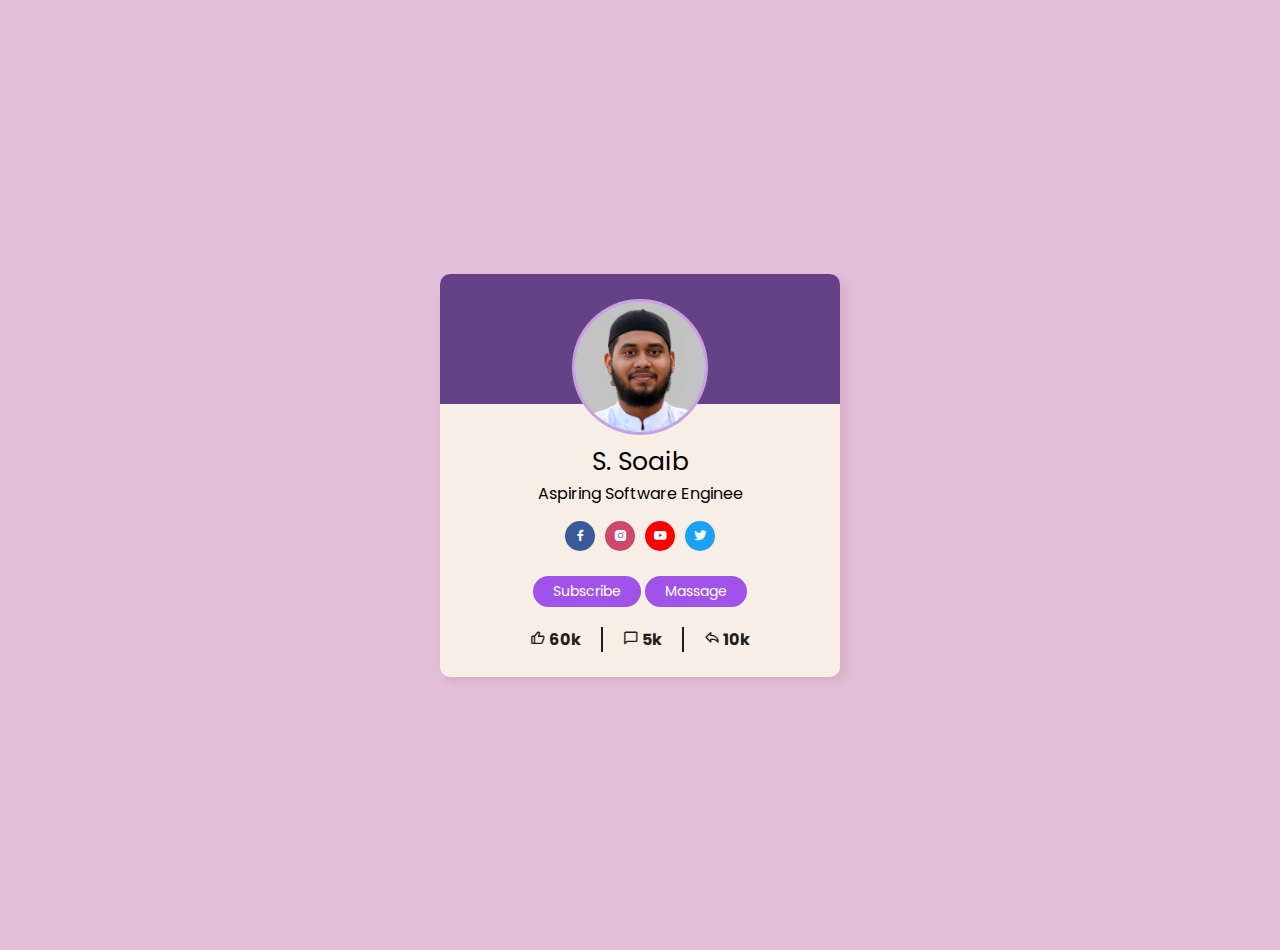
<file: Front-End Development/CSS_Project/Profile-UI-Design/index.html>
<!DOCTYPE html>
<html lang="en">
<head>
    <meta charset="UTF-8">
    <meta name="viewport" content="width=device-width, initial-scale=1.0">
    <title>Create UI Profile</title>
    <link rel="stylesheet" href="style.css">
    <!-- Boxicons CSS -->
<link href='https://unpkg.com/boxicons@2.1.4/css/boxicons.min.css'
 rel='stylesheet'>


</head>
<body>

    <div class="UI-profile">
        <div class="image">
             <img src="picture/profile picture.jpg" alt= "" class="my-img"/>
        </div> 
        <div class="text">
            <span class="name">S. Soaib</span>
            <span class="workplace">Aspiring Software Enginee</span>
        </div>
        <div class="media-buttons">
           <a href="#" style="background: #3b5998;" class="link">
            <i class='bx bxl-facebook'></i>
           </a>
           <a href="#" style="background: #cd486b;" class="link">
            <i class='bx bxl-instagram-alt'></i>
           </a>
           <a href="#" style="background: #FF0000;" class="link">
            <i class='bx bxl-youtube'></i>
           </a>
           <a href="#" style="background: #1DA1F2;" class="link">
            <i class='bx bxl-twitter' ></i>
           </a>
        </div>
        <div class="buttons">
            <button class="btn">Subscribe</button>
            <button class="btn">Massage</button>

        </div>
        <ul class="act">
            <li><i class='bx bx-like'></i><span> 60k</span></li>
            <li><i class='bx bx-comment' ></i><span> 5k</span></li>
            <li><i class='bx bx-share' ></i><span> 10k</span></li>
        </ul>
    </div>

</body>
</html>
</file>
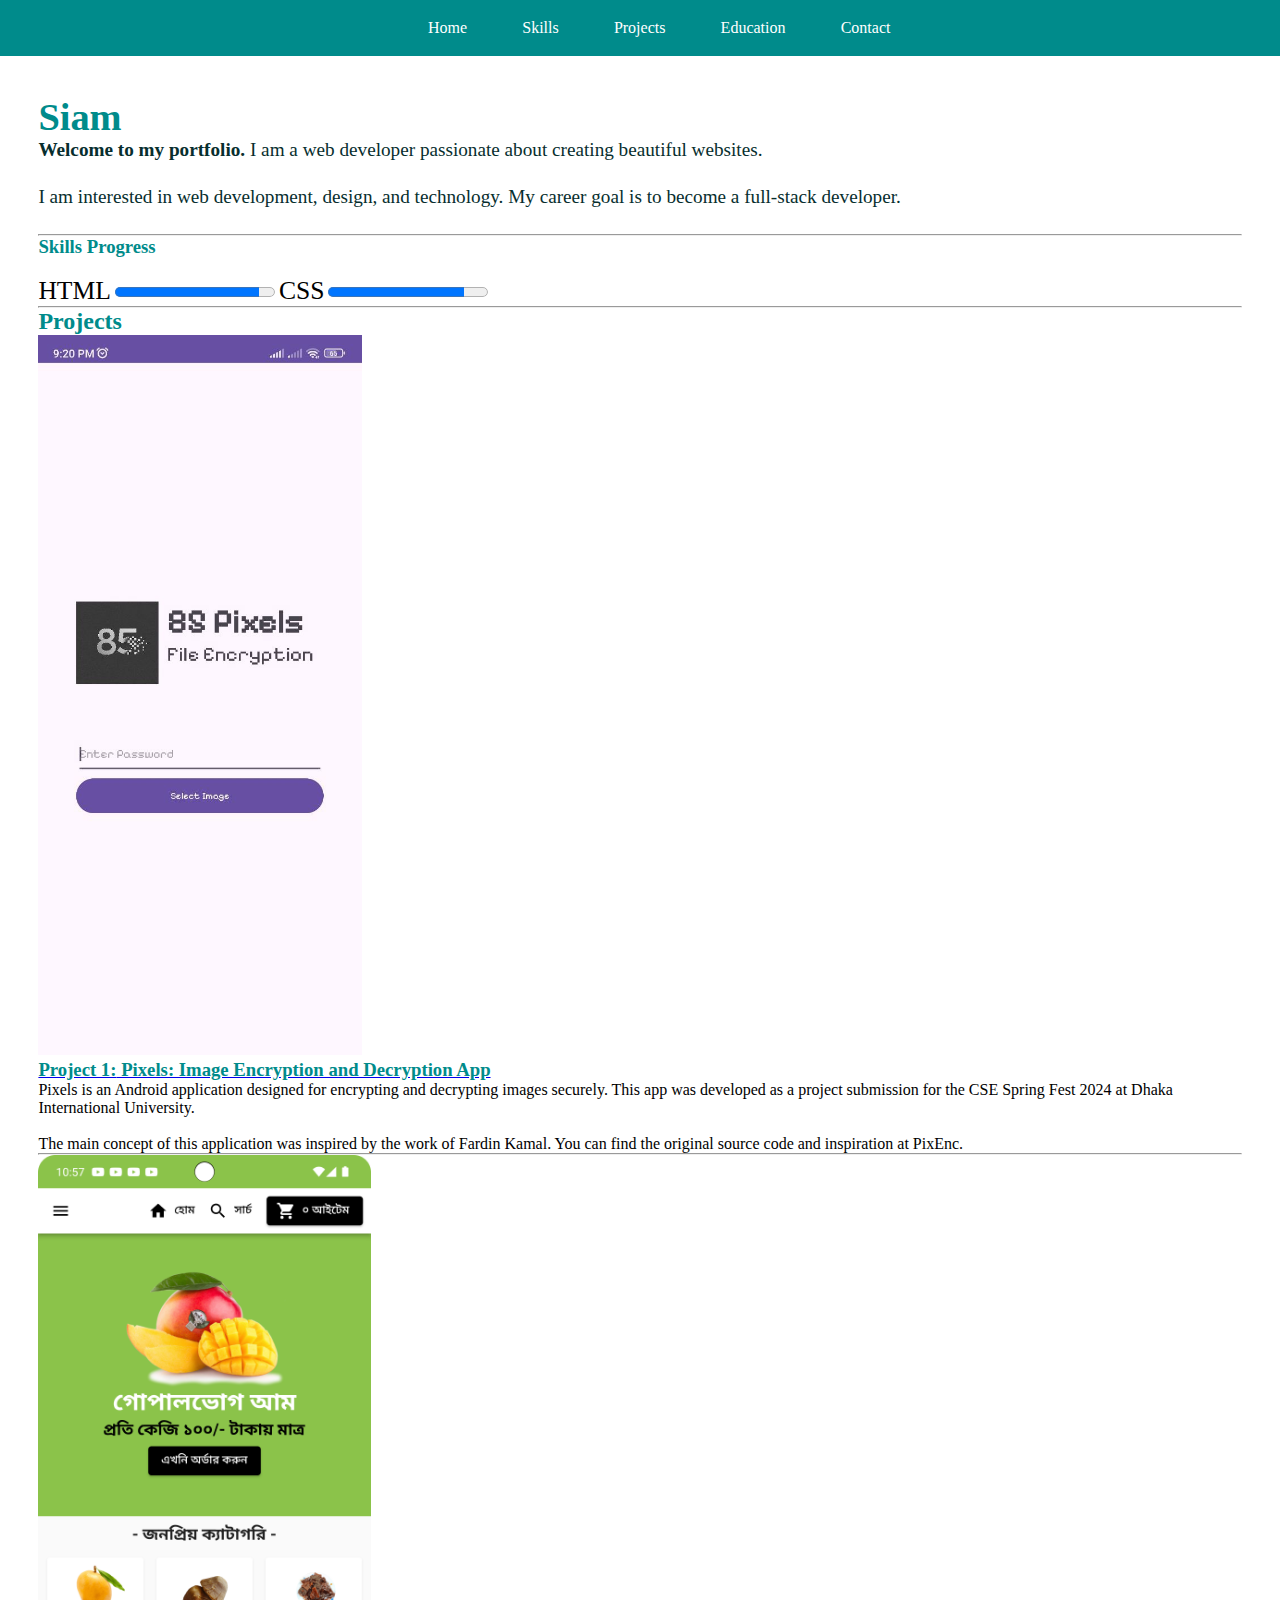
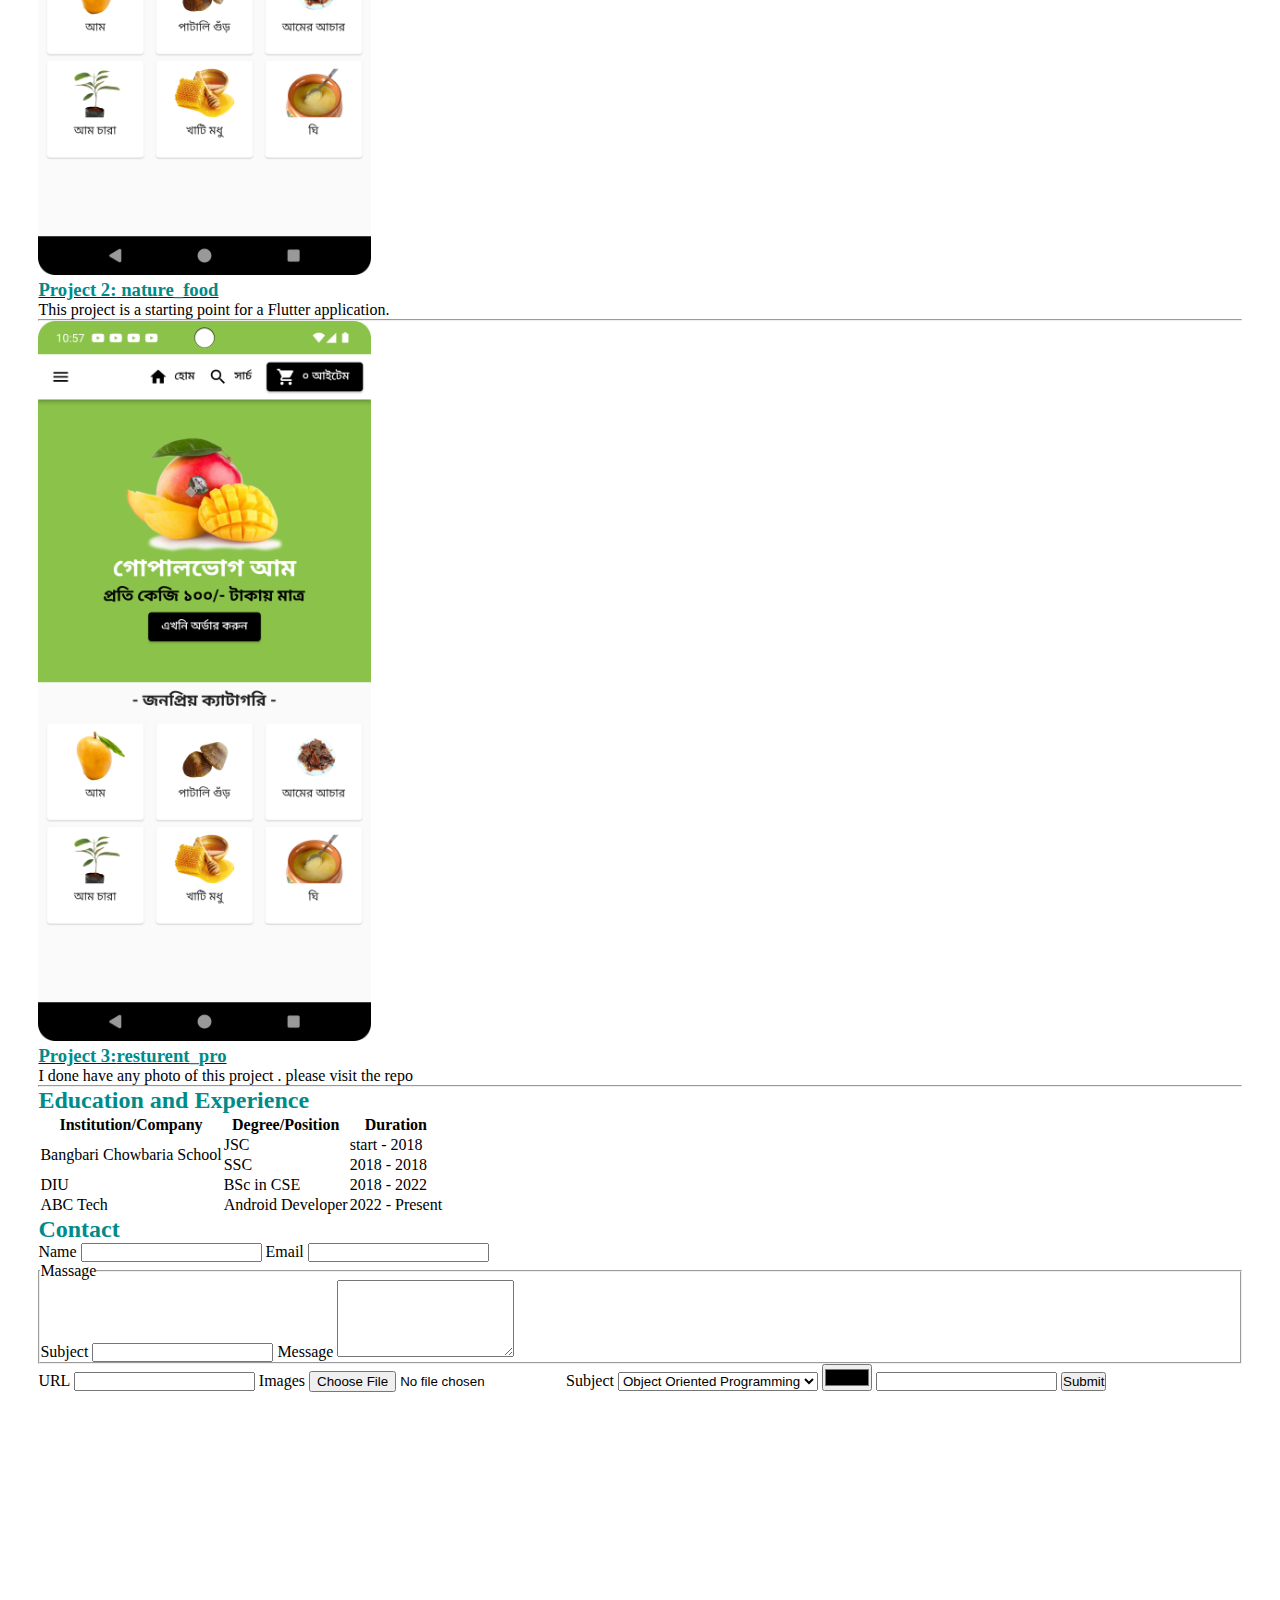
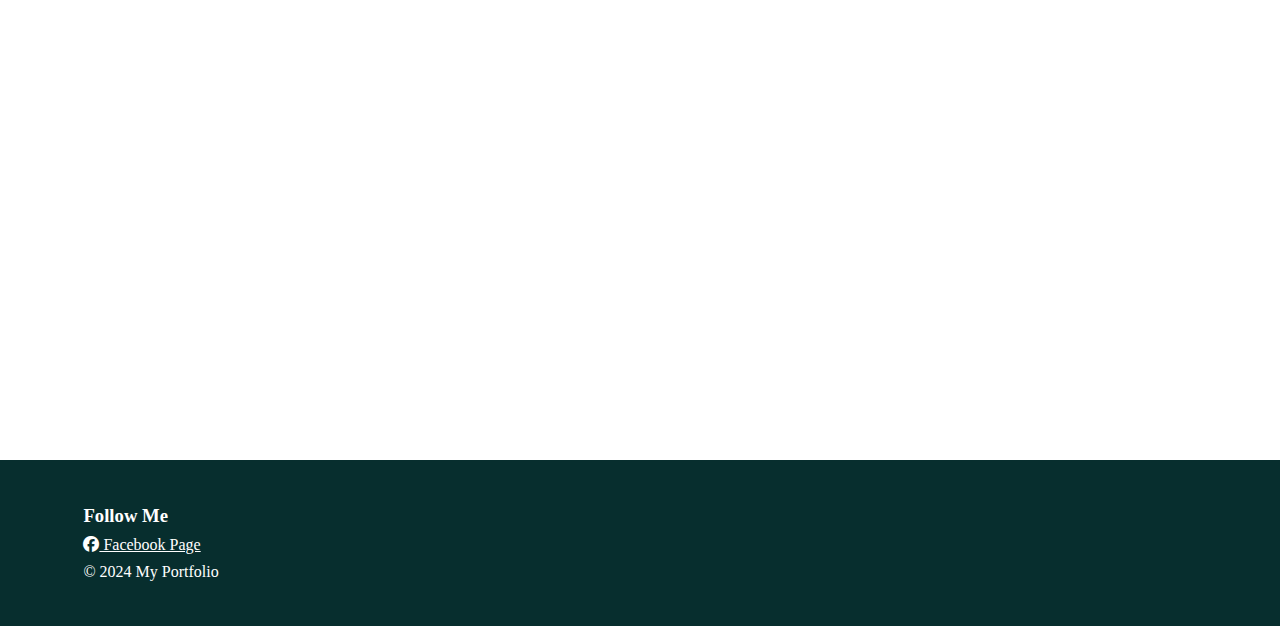
<file: Front-End Development/CSS_Project/project3/index.html>
<!DOCTYPE html>
<html lang="en">
<head>
    <meta charset="UTF-8">
    <meta name="viewport" content="width=device-width, initial-scale=1.0">
    <meta http-equiv="X-UA-Compatible" content="ie=edge">
    <meta name="keywords" content="Portfolio, HTML, Web Developer, Siam">
<!-- Font awesome Linked Here -->
    <link rel="stylesheet" href="https://cdnjs.cloudflare.com/ajax/libs/font-awesome/6.5.2/css/all.min.css">
<!-- Google Font Linked Here -->
    <link rel="preconnect" href="https://fonts.googleapis.com">
    <link rel="preconnect" href="https://fonts.gstatic.com" crossorigin>
    <link href="https://fonts.googleapis.com/css2?family=Montserrat:ital,wght@0,100..900;1,100..900&display=swap" rel="stylesheet">
<!-- Custom CSS File Link Here -->
    <link rel="stylesheet" href="css/style.css">
    <title>Portfolio | Siam</title>
</head>

    <!-- Navigation Section -->
    <nav>
        <ul>
            <li><a href="#introduction">Home</a></li>
            <li><a href="#skills">Skills</a></li>
            <li><a href="#projects">Projects</a></li>
            <li><a href="#education">Education</a></li>
            <li><a href="#contact">Contact</a></li>
        </ul>
    </nav>

<body>
<main>
        <!-- Introduction Section -->
        <header id="introduction">
            <h1>Siam</h1>
            <p><strong>Welcome to my portfolio.</strong> I am a web developer passionate about creating beautiful websites.</p>
            <p>I am interested in web development, design, and technology. My career goal is to become a full-stack developer.</p>
        </header>
        <hr>
        <!-- Skills and Expertise Section -->
        <section id="skills">
            <h3>Skills Progress</h3>
            <br>
            <label for="htmlProgress">HTML</label>
            <progress value="90" max="100" id="htmlProgress">90%</progress>
            <label for="cssProgress">CSS</label>
            <progress value="85" max="100" id="cssProgress">85%</progress>
    
        </section>
        <hr>
        <!-- Projects Section -->
        <section id="projects">
            <h2>Projects</h2>
            <div>
                <a href="https://github.com/mdsiamulislam/AndroidPixEnc" target="_blank"><img src="images/image.png" alt="AndroidPixEnc" class="project-img">
                <h3><strong>Project 1:</strong> Pixels: Image Encryption and Decryption App</h3></a>
                <p>Pixels is an Android application designed for encrypting and decrypting images securely. This app was developed as a project submission for the CSE Spring Fest 2024 at Dhaka International University. <br><br>
    
                    The main concept of this application was inspired by the work of Fardin Kamal. You can find the original source code and inspiration at PixEnc.</p>
            </div>
            <hr />
            <div>
                <a href="https://github.com/mdsiamulislam/AndroidPixEnc" target="_blank"><img src="images/image2.png" alt="nature_food" class="project-img">
                <h3><strong>Project 2:</strong> nature_food</h3></a>
                <p>This project is a starting point for a Flutter application.</p>
            </div>
            <hr>
            <div>
                <a href="https://github.com/mdsiamulislam/resturent_pro" target="_blank"><img src="images/image2.png" alt="resturent_pro" class="project-img">
                <h3><strong>Project 3:</strong>resturent_pro</h3></a>
                <p>I done have any photo of this project . please visit the repo</p>
            </div>
        </section>
    
        <hr>
        <!-- Education and Experience Section -->
        <section id="education">
            <h2>Education and Experience</h2>
            <table>
                <thead>
                    <tr>
                        <th>Institution/Company</th>
                        <th>Degree/Position</th>
                        <th>Duration</th>
                    </tr>
                </thead>
                <tbody>
                    <tr>
                        <td rowspan="2">Bangbari Chowbaria School</td>
                        <td>JSC</td>
                        <td>start - 2018</td>
                    </tr>
                    <tr>
                        <td>SSC</td>
                        <td>2018 - 2018</td>
                    </tr>
                    <tr>
                        <td>DIU</td>
                        <td>BSc in CSE</td>
                        <td>2018 - 2022</td>
                    </tr>
                    <tr>
                        <td>ABC Tech</td>
                        <td>Android Developer</td>
                        <td>2022 - Present</td>
                    </tr>
                </tbody>
            </table>
        </section>
    
        <!-- Contact Form Section -->
        <section id="contact">
            <h2>Contact</h2>
            <form action="https://formspree.io/f/mnnanjlo" method="POST">
                <label for="name">Name</label>
                <input type="text" name="name" id="name" required>
                <label for="email">Email</label>
                <input type="email" name="email" id="email" required>
                <fieldset>
                <legend>Massage</legend>
                <label for="subject">Subject</label>
                <input type="text" name="subject" id="subject" required>
                <label for="message">Message</label>
                <textarea name="message" id="message" rows="5" required></textarea>
                </fieldset>

                <label for="url">URL</label>
            <input type="url" name="url" id="url" pattern="https?://.+">
            <label for="images">Images</label>
            <input type="file" name="images" id="images" accept="image/png">
            <label for="subject">Subject</label>
            <select name="subject" id="subject">
                <option value="OOP">Object Oriented Programming</option>
                <option value="CA">Computer Architecture</option>
            </select>

            <input type="color" value="#ddd">
            <input list="lang">
            <datalist id="lang">
                <option value="c">
                <option value="c++">
                <option value="java">
            </datalist>


                <button type="submit">Submit</button>
            </form>
            <div class="map">
                <iframe src="https://www.google.com/maps/embed?pb=!1m16!1m12!1m3!1d439.0914094772878!2d90.43698605735953!3d23.79590441592795!2m3!1f0!2f0!3f0!3m2!1i1024!2i768!4f13.1!2m1!1ssayed%20nagar%20auto%20stand!5e0!3m2!1sen!2sbd!4v1720772258877!5m2!1sen!2sbd" width="600" height="450" style="border:0;" allowfullscreen="" loading="lazy" referrerpolicy="no-referrer-when-downgrade"></iframe>
            </div>
        </section>
    
</main>

</body>

    <!-- Footer Section -->
    <footer>
        <section>
        <h3>Follow Me</h3>
        <ul>
            <li><a href="https://www.facebook.com/mdsiamulislamsoaib"><i class="fa-brands fa-facebook"></i> Facebook Page</a></li>
        </ul>
        <p>&copy; 2024 My Portfolio</p>
        </section>
    </footer>

</html>
</file>
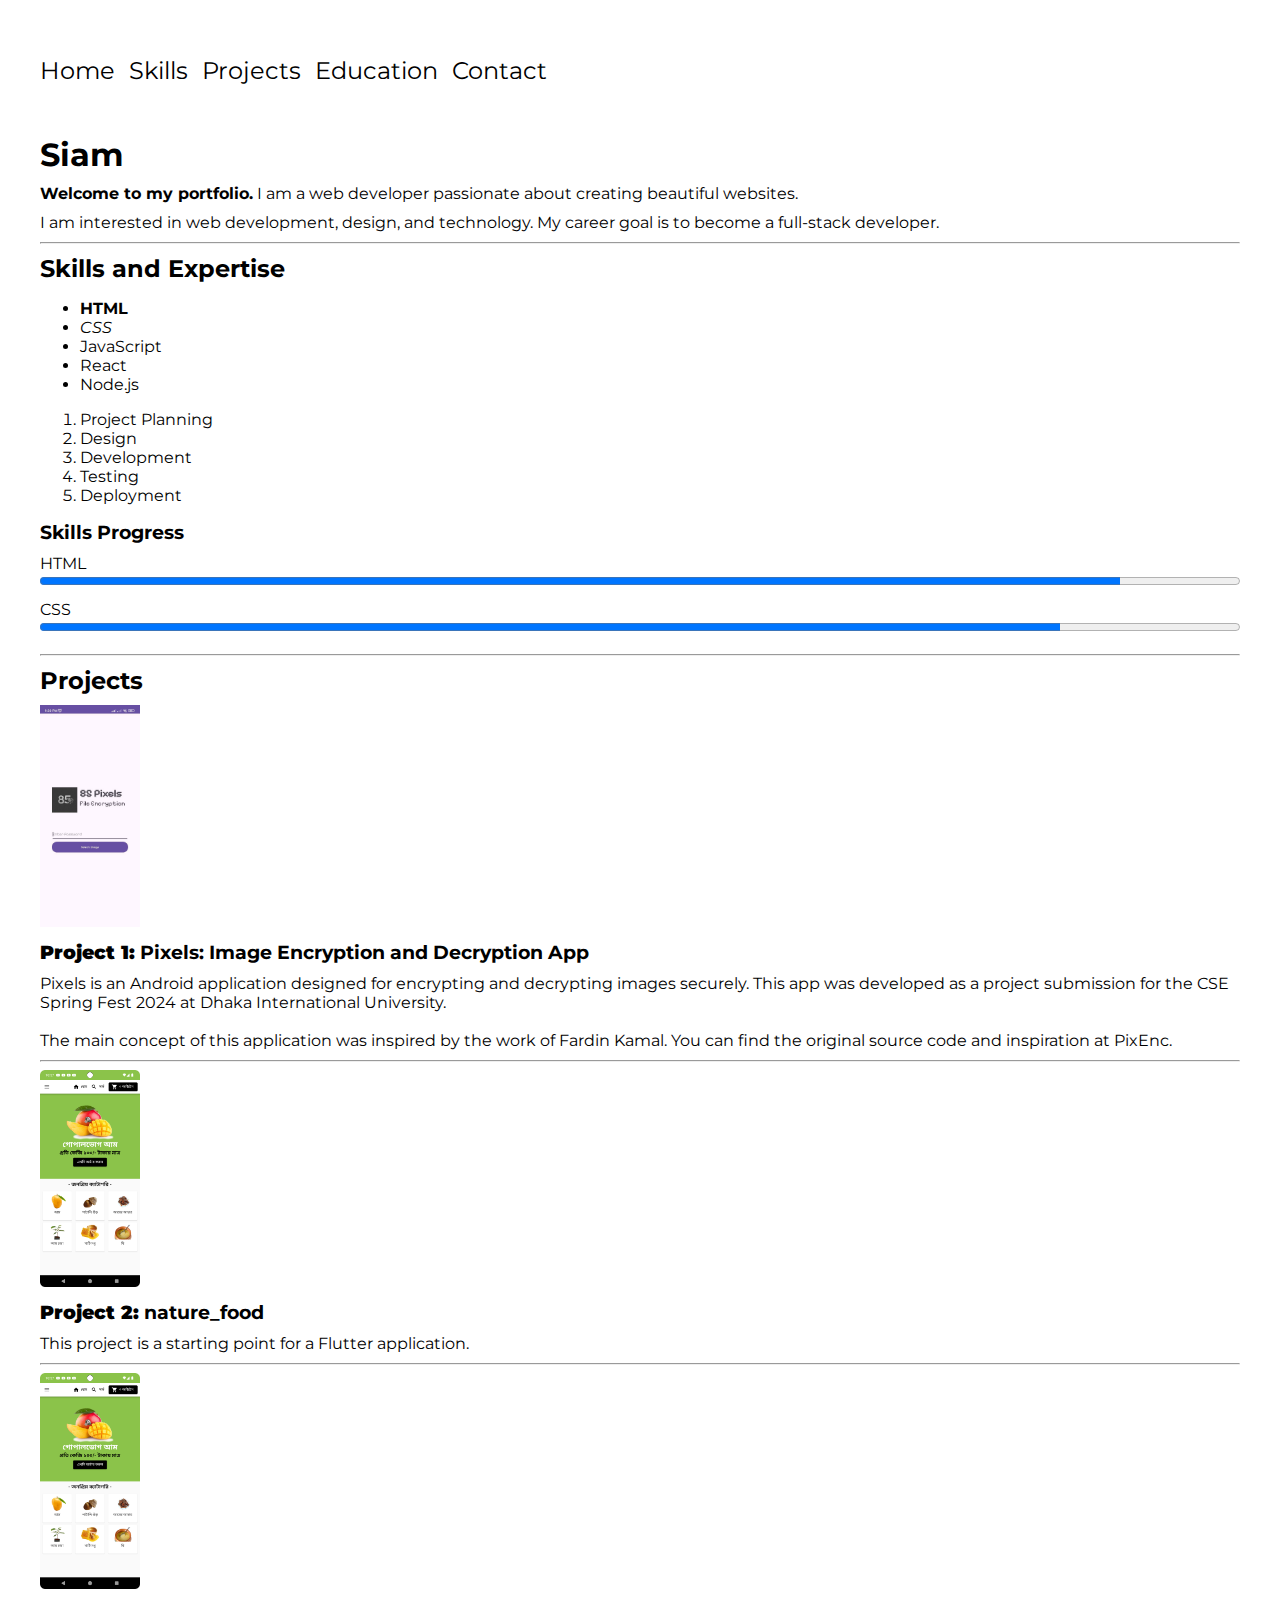
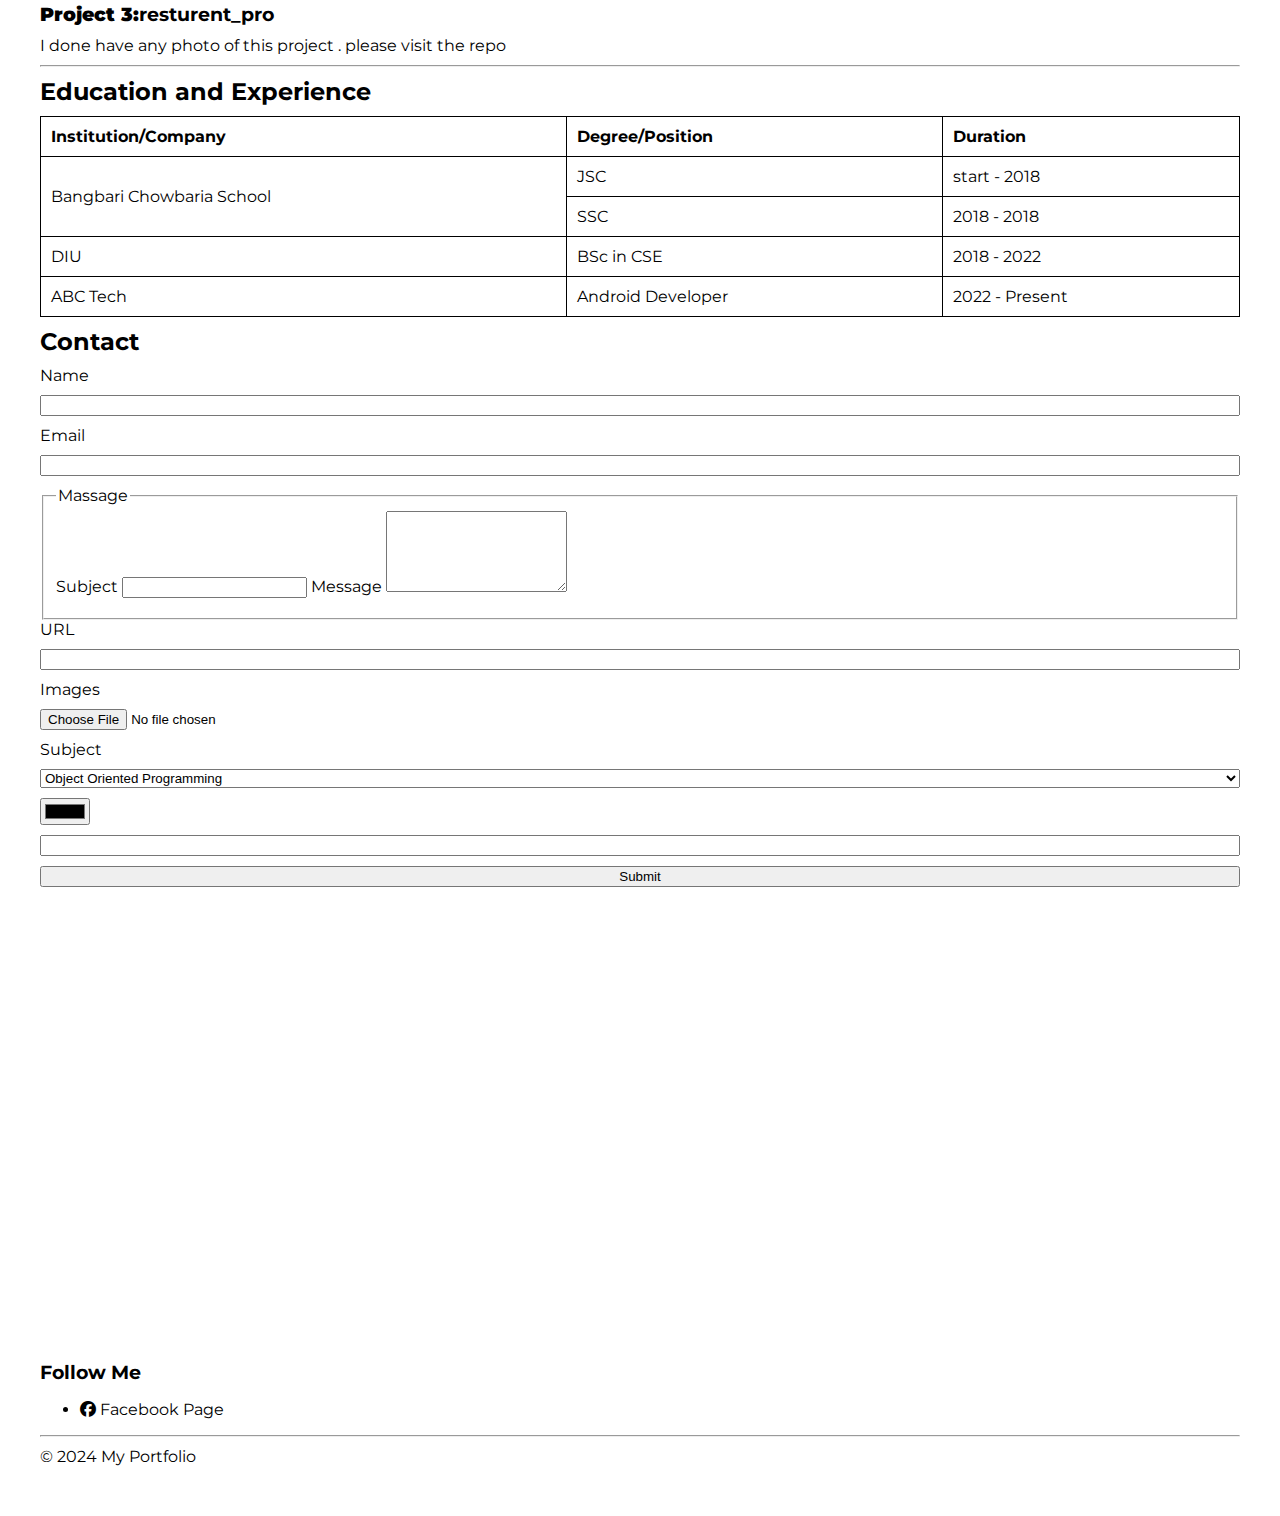
<file: Front-End Development/HTML_Project/project1/index.html>
<!DOCTYPE html>
<html lang="en">
<head>
    <meta charset="UTF-8">
    <meta name="viewport" content="width=device-width, initial-scale=1.0">
    <meta http-equiv="X-UA-Compatible" content="ie=edge">
    <meta name="keywords" content="Portfolio, HTML, Web Developer, Siam">
    <link rel="stylesheet" href="https://cdnjs.cloudflare.com/ajax/libs/font-awesome/6.5.2/css/all.min.css">
    <link rel="preconnect" href="https://fonts.googleapis.com">
    <link rel="preconnect" href="https://fonts.gstatic.com" crossorigin>
    <link href="https://fonts.googleapis.com/css2?family=Montserrat:ital,wght@0,100..900;1,100..900&display=swap" rel="stylesheet">
    <style>
        body {
            font-family: "Montserrat", sans-serif;
            padding: 20px;
            margin: 20px;
        }
        nav ul {
            margin-bottom: 50px;
            list-style-type: none;
            padding: 0;
        }
        nav ul li {
            display: inline;
            font-size: 1.5em;
            margin-right: 10px;
        }
        table {
            width: 100%;
            border-collapse: collapse;
        }
        table, th, td {
            border: 1px solid #000;
        }
        th, td {
            padding: 10px;
            text-align: left;
        }
        h1, h2, h3, p {
            margin: 10px 0;
        }
        a {
            text-decoration: none;
            color: #000;
        }
        progress, meter {
            width: 100%;
            margin-bottom: 10px;
        }
        form {
            display: flex;
            flex-direction: column;
        }
        form label, form input, form select, form button {
            margin-bottom: 10px;
        }
        .project-img {
            width: 100px;
            height: auto;
        }
    </style>
    <title>Portfolio | Siam</title>
</head>

    <!-- Navigation Section -->
    <nav>
        <ul>
            <li><a href="#introduction">Home</a></li>
            <li><a href="#skills">Skills</a></li>
            <li><a href="#projects">Projects</a></li>
            <li><a href="#education">Education</a></li>
            <li><a href="#contact">Contact</a></li>
        </ul>
    </nav>

<body>
<main>
        <!-- Introduction Section -->
        <header id="introduction">
            <h1>Siam</h1>
            <p><strong>Welcome to my portfolio.</strong> I am a web developer passionate about creating beautiful websites.</p>
            <p>I am interested in web development, design, and technology. My career goal is to become a full-stack developer.</p>
        </header>
        <hr>
        <!-- Skills and Expertise Section -->
        <section id="skills">
            <h2>Skills and Expertise</h2>
            <ul>
                <li><strong>HTML</strong></li>
                <li><em>CSS</em></li>
                <li>JavaScript</li>
                <li>React</li>
                <li>Node.js</li>
            </ul>
            <ol>
                <li>Project Planning</li>
                <li>Design</li>
                <li>Development</li>
                <li>Testing</li>
                <li>Deployment</li>
            </ol>
            <h3>Skills Progress</h3>
            <label for="htmlProgress">HTML</label>
            <progress value="90" max="100" id="htmlProgress">90%</progress>
            <label for="cssProgress">CSS</label>
            <progress value="85" max="100" id="cssProgress">85%</progress>
    
        </section>
        <hr>
        <!-- Projects Section -->
        <section id="projects">
            <h2>Projects</h2>
            <div>
                <a href="https://github.com/mdsiamulislam/AndroidPixEnc" target="_blank"><img src="images/image.png" alt="AndroidPixEnc" class="project-img">
                <h3><strong>Project 1:</strong> Pixels: Image Encryption and Decryption App</h3></a>
                <p>Pixels is an Android application designed for encrypting and decrypting images securely. This app was developed as a project submission for the CSE Spring Fest 2024 at Dhaka International University. <br><br>
    
                    The main concept of this application was inspired by the work of Fardin Kamal. You can find the original source code and inspiration at PixEnc.</p>
            </div>
            <hr />
            <div>
                <a href="https://github.com/mdsiamulislam/AndroidPixEnc" target="_blank"><img src="images/image2.png" alt="nature_food" class="project-img">
                <h3><strong>Project 2:</strong> nature_food</h3></a>
                <p>This project is a starting point for a Flutter application.</p>
            </div>
            <hr>
            <div>
                <a href="https://github.com/mdsiamulislam/resturent_pro" target="_blank"><img src="images/image2.png" alt="resturent_pro" class="project-img">
                <h3><strong>Project 3:</strong>resturent_pro</h3></a>
                <p>I done have any photo of this project . please visit the repo</p>
            </div>
        </section>
    
        <hr>
        <!-- Education and Experience Section -->
        <section id="education">
            <h2>Education and Experience</h2>
            <table>
                <thead>
                    <tr>
                        <th>Institution/Company</th>
                        <th>Degree/Position</th>
                        <th>Duration</th>
                    </tr>
                </thead>
                <tbody>
                    <tr>
                        <td rowspan="2">Bangbari Chowbaria School</td>
                        <td>JSC</td>
                        <td>start - 2018</td>
                    </tr>
                    <tr>
                        <td>SSC</td>
                        <td>2018 - 2018</td>
                    </tr>
                    <tr>
                        <td>DIU</td>
                        <td>BSc in CSE</td>
                        <td>2018 - 2022</td>
                    </tr>
                    <tr>
                        <td>ABC Tech</td>
                        <td>Android Developer</td>
                        <td>2022 - Present</td>
                    </tr>
                </tbody>
            </table>
        </section>
    
        <!-- Contact Form Section -->
        <section id="contact">
            <h2>Contact</h2>
            <form action="https://formspree.io/f/mnnanjlo" method="POST">
                <label for="name">Name</label>
                <input type="text" name="name" id="name" required>
                <label for="email">Email</label>
                <input type="email" name="email" id="email" required>
                <fieldset>
                <legend>Massage</legend>
                <label for="subject">Subject</label>
                <input type="text" name="subject" id="subject" required>
                <label for="message">Message</label>
                <textarea name="message" id="message" rows="5" required></textarea>
                </fieldset>

                <label for="url">URL</label>
            <input type="url" name="url" id="url" pattern="https?://.+">
            <label for="images">Images</label>
            <input type="file" name="images" id="images" accept="image/png">
            <label for="subject">Subject</label>
            <select name="subject" id="subject">
                <option value="OOP">Object Oriented Programming</option>
                <option value="CA">Computer Architecture</option>
            </select>

            <input type="color" value="#ddd">
            <input list="lang">
            <datalist id="lang">
                <option value="c">
                <option value="c++">
                <option value="java">
            </datalist>


                <button type="submit">Submit</button>
            </form>
            <div>
                <iframe src="https://www.google.com/maps/embed?pb=!1m16!1m12!1m3!1d439.0914094772878!2d90.43698605735953!3d23.79590441592795!2m3!1f0!2f0!3f0!3m2!1i1024!2i768!4f13.1!2m1!1ssayed%20nagar%20auto%20stand!5e0!3m2!1sen!2sbd!4v1720772258877!5m2!1sen!2sbd" width="600" height="450" style="border:0;" allowfullscreen="" loading="lazy" referrerpolicy="no-referrer-when-downgrade"></iframe>
            </div>
        </section>
    
</main>

</body>

    <!-- Footer Section -->
    <footer>
        <h3>Follow Me</h3>
        <ul>
            <li><a href="https://www.facebook.com/mdsiamulislamsoaib"><i class="fa-brands fa-facebook"></i> Facebook Page</a></li>
        </ul>
        <hr>
        <p>&copy; 2024 My Portfolio</p>
    </footer>

</html>
</file>
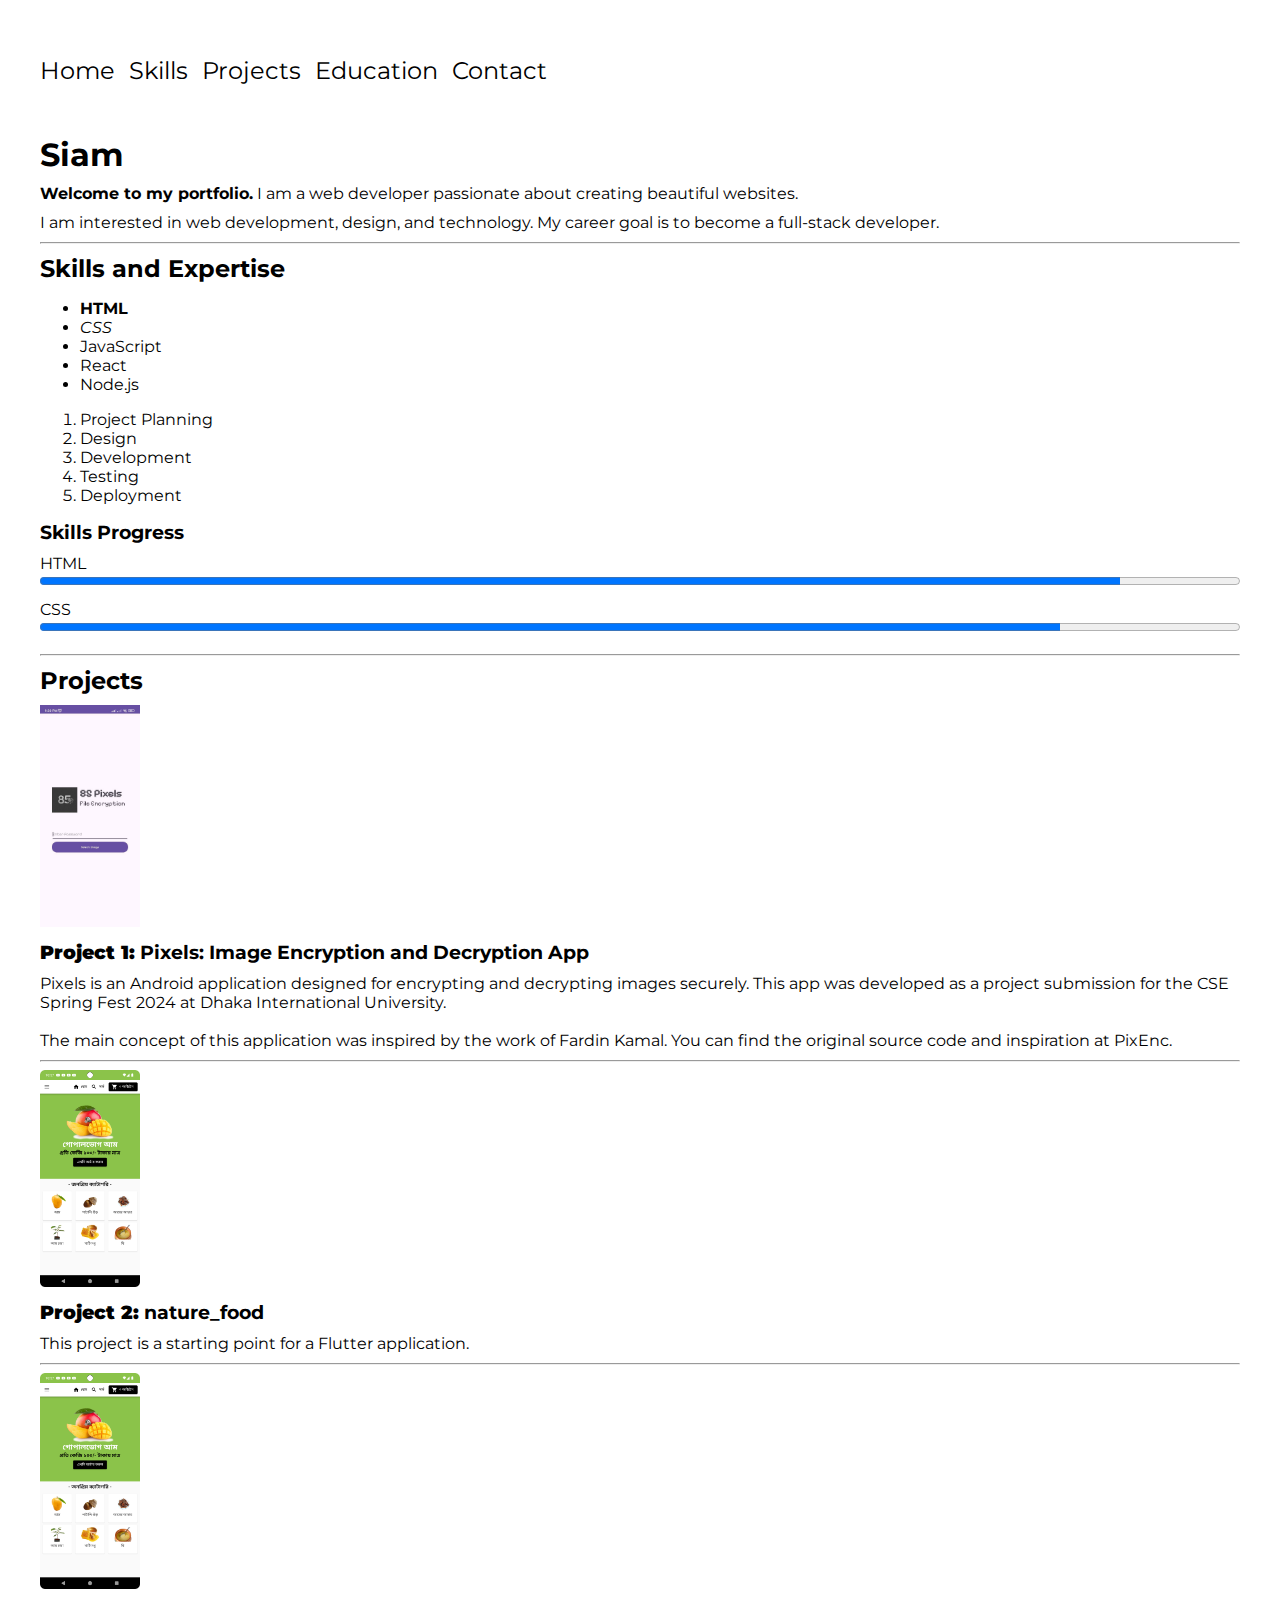
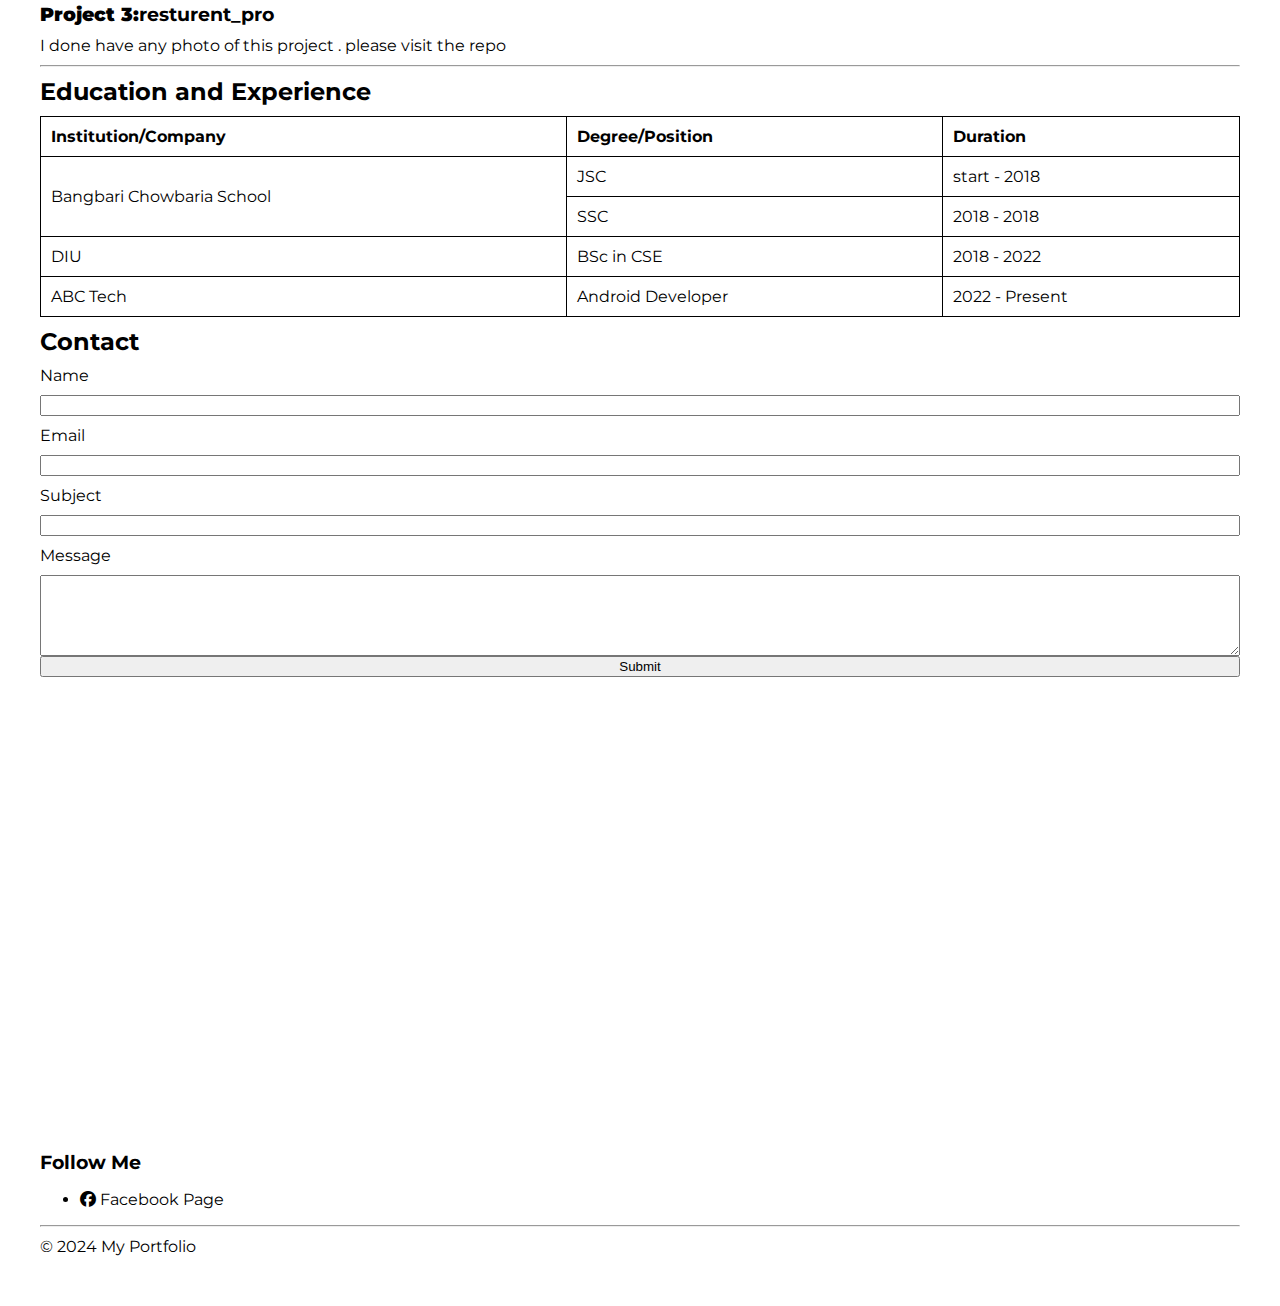
<file: Front-End Development/HTML_Project/project2/index.html>
<!DOCTYPE html>
<html lang="en">
<head>
    <meta charset="UTF-8">
    <meta name="viewport" content="width=device-width, initial-scale=1.0">
    <meta http-equiv="X-UA-Compatible" content="ie=edge">
    <meta name="keywords" content="Portfolio, HTML, Web Developer, Siam">
    <link rel="stylesheet" href="https://cdnjs.cloudflare.com/ajax/libs/font-awesome/6.5.2/css/all.min.css">
    <link rel="preconnect" href="https://fonts.googleapis.com">
    <link rel="preconnect" href="https://fonts.gstatic.com" crossorigin>
    <link href="https://fonts.googleapis.com/css2?family=Montserrat:ital,wght@0,100..900;1,100..900&display=swap" rel="stylesheet">
    <style>
        body {
            font-family: "Montserrat", sans-serif;
            padding: 20px;
            margin: 20px;
        }
        nav ul {
            margin-bottom: 50px;
            list-style-type: none;
            padding: 0;
        }
        nav ul li {
            display: inline;
            font-size: 1.5em;
            margin-right: 10px;
        }
        table {
            width: 100%;
            border-collapse: collapse;
        }
        table, th, td {
            border: 1px solid #000;
        }
        th, td {
            padding: 10px;
            text-align: left;
        }
        h1, h2, h3, p {
            margin: 10px 0;
        }
        a {
            text-decoration: none;
            color: #000;
        }
        progress, meter {
            width: 100%;
            margin-bottom: 10px;
        }
        form {
            display: flex;
            flex-direction: column;
        }
        form label, form input, form select, form button {
            margin-bottom: 10px;
        }
        .project-img {
            width: 100px;
            height: auto;
        }
    </style>
    <title>Portfolio | Siam</title>
</head>

    <!-- Navigation Section -->
    <nav>
        <ul>
            <li><a href="#introduction">Home</a></li>
            <li><a href="#skills">Skills</a></li>
            <li><a href="#projects">Projects</a></li>
            <li><a href="#education">Education</a></li>
            <li><a href="#contact">Contact</a></li>
        </ul>
    </nav>

<body>
<main>
        <!-- Introduction Section -->
        <header id="introduction">
            <h1>Siam</h1>
            <p><strong>Welcome to my portfolio.</strong> I am a web developer passionate about creating beautiful websites.</p>
            <p>I am interested in web development, design, and technology. My career goal is to become a full-stack developer.</p>
        </header>
        <hr>
        <!-- Skills and Expertise Section -->
        <section id="skills">
            <h2>Skills and Expertise</h2>
            <ul>
                <li><strong>HTML</strong></li>
                <li><em>CSS</em></li>
                <li>JavaScript</li>
                <li>React</li>
                <li>Node.js</li>
            </ul>
            <ol>
                <li>Project Planning</li>
                <li>Design</li>
                <li>Development</li>
                <li>Testing</li>
                <li>Deployment</li>
            </ol>
            <h3>Skills Progress</h3>
            <label for="htmlProgress">HTML</label>
            <progress value="90" max="100" id="htmlProgress">90%</progress>
            <label for="cssProgress">CSS</label>
            <progress value="85" max="100" id="cssProgress">85%</progress>
    
        </section>
        <hr>
        <!-- Projects Section -->
        <section id="projects">
            <h2>Projects</h2>
            <div>
                <a href="https://github.com/mdsiamulislam/AndroidPixEnc" target="_blank"><img src="images/image.png" alt="AndroidPixEnc" class="project-img">
                <h3><strong>Project 1:</strong> Pixels: Image Encryption and Decryption App</h3></a>
                <p>Pixels is an Android application designed for encrypting and decrypting images securely. This app was developed as a project submission for the CSE Spring Fest 2024 at Dhaka International University. <br><br>
    
                    The main concept of this application was inspired by the work of Fardin Kamal. You can find the original source code and inspiration at PixEnc.</p>
            </div>
            <hr />
            <div>
                <a href="https://github.com/mdsiamulislam/AndroidPixEnc" target="_blank"><img src="images/image2.png" alt="nature_food" class="project-img">
                <h3><strong>Project 2:</strong> nature_food</h3></a>
                <p>This project is a starting point for a Flutter application.</p>
            </div>
            <hr>
            <div>
                <a href="https://github.com/mdsiamulislam/resturent_pro" target="_blank"><img src="images/image2.png" alt="resturent_pro" class="project-img">
                <h3><strong>Project 3:</strong>resturent_pro</h3></a>
                <p>I done have any photo of this project . please visit the repo</p>
            </div>
        </section>
    
        <hr>
        <!-- Education and Experience Section -->
        <section id="education">
            <h2>Education and Experience</h2>
            <table>
                <thead>
                    <tr>
                        <th>Institution/Company</th>
                        <th>Degree/Position</th>
                        <th>Duration</th>
                    </tr>
                </thead>
                <tbody>
                    <tr>
                        <td rowspan="2">Bangbari Chowbaria School</td>
                        <td>JSC</td>
                        <td>start - 2018</td>
                    </tr>
                    <tr>
                        <td>SSC</td>
                        <td>2018 - 2018</td>
                    </tr>
                    <tr>
                        <td>DIU</td>
                        <td>BSc in CSE</td>
                        <td>2018 - 2022</td>
                    </tr>
                    <tr>
                        <td>ABC Tech</td>
                        <td>Android Developer</td>
                        <td>2022 - Present</td>
                    </tr>
                </tbody>
            </table>
        </section>
    
        <!-- Contact Form Section -->
        <section id="contact">
            <h2>Contact</h2>
            <form action="https://formspree.io/f/mnnanjlo" method="POST">
                <label for="name">Name</label>
                <input type="text" name="name" id="name" required>
                <label for="email">Email</label>
                <input type="email" name="email" id="email" required>
                <label for="subject">Subject</label>
                <input type="text" name="subject" id="subject" required>
                <label for="message">Message</label>
                <textarea name="message" id="message" rows="5" required></textarea>
                <button type="submit">Submit</button>
            </form>
            <div>
                <iframe src="https://www.google.com/maps/embed?pb=!1m16!1m12!1m3!1d439.0914094772878!2d90.43698605735953!3d23.79590441592795!2m3!1f0!2f0!3f0!3m2!1i1024!2i768!4f13.1!2m1!1ssayed%20nagar%20auto%20stand!5e0!3m2!1sen!2sbd!4v1720772258877!5m2!1sen!2sbd" width="600" height="450" style="border:0;" allowfullscreen="" loading="lazy" referrerpolicy="no-referrer-when-downgrade"></iframe>
            </div>
        </section>
    
</main>

</body>

    <!-- Footer Section -->
    <footer>
        <h3>Follow Me</h3>
        <ul>
            <li><a href="https://www.facebook.com/mdsiamulislamsoaib"><i class="fa-brands fa-facebook"></i> Facebook Page</a></li>
        </ul>
        <hr>
        <p>&copy; 2024 My Portfolio</p>
    </footer>

</html>
</file>
<file: Front-End Development/CSS_Project/Profile-UI-Design/style.css>
@import url('https://fonts.googleapis.com/css2?family=Poppins:wght@300&family=Roboto:wght@100&display=swap');
*{
    padding: 0%;
    margin: 0%;
    font-family: "Poppins", sans-serif;
}
body {
    height: 100vh;
    display: flex;
    align-items: center;
    justify-content: center;
    background-color: #E2BFD9;
    border-radius: 25%;
    padding: 25px; 

}
.UI-profile {
    position: relative;
    display: flex;
    flex-direction:column;
    align-items: center;
    max-width: 350px;
    width: 100%;
    background-color: #F7EFE5;
    padding: 25px;
    box-shadow: 5px 5px 10px rgba(126, 23, 23, 0.1);
    border-radius: 10px;

}

.UI-profile::before{
    content: " ";
    background-color: #674188;
    position: absolute;
    top: 0;
    left: 0;
    width: 100%;
    height: 130px;
    border-radius: 10px 10px 0 0;
}
.image{
    position: relative;
    height: 130px;
    width: 130px;
    border-radius: 50%;
    background-color: #C8A1E0;
    padding: 3px;
    margin-bottom: 8px;
}
.image .my-img{
    height: 100%;
    width: 100%;
    border-radius: 50%;
    border: 0px solid white;
    
}
.UI-profile .text{
    display: flex;
    flex-direction:column;
    align-items: center;

}
.text .name{
    font-size: 25px;
    font-weight: 600px;
    font-style: bold;

}
.text .job{
    font-size: 15px;
    font-weight: 200px;

}
.UI-profile .media-buttons{
    display: flex;
    align-items: center;
    justify-content: center;
    margin-top: 10px;
    

}
.media-buttons .link{
    display: flex;
    align-items: center;
    justify-content: center;
    color: azure;
    font-size: 15px;
    height: 30px;
    width: 30px;
    border-radius: 50%;
    margin: 5px;
    text-decoration: none;
    transition: all 0.4s ease;
}

.media-buttons i:hover{
    
    box-shadow: 5px 5px 10px rgba(126, 23, 23, 0.1);
}
.UI-profile .buttons{
    display: flex;
    align-items: center;
    margin-top: 20px;
}
.buttons .btn{
    color: white;
    font-size: 14px;
    font-weight: 300px;
    margin: 0 2px;
    border: none;
    border-radius: 20px;
    padding: 5px 20px;
    background-color: rgb(160, 83, 233);
    cursor: pointer;
    transition: all 0.4s ease;
}
.buttons .btn:hover{
    background-color: rgb(133, 16, 243);
}

.act{
    display: flex;
    align-items: center;
    justify-content: center;
    margin-top: 20px;
}
.act li{
    list-style: none;
    display: inline;
    padding: 0 20px;
    font-weight: bold;
    color: rgb(31, 30, 30);
    border-right: 2px solid rgb(31, 30, 30);
}
.act li:last-child{
    border-right: none;
}
</file>
<file: Front-End Development/CSS_Project/project3/css/style.css>
:root{
    --primary-color: darkcyan;
    --secondory-color: rgb(7, 46, 46);
}
*,html,body{
    padding: 0px;
    margin: 0px;
}

nav{
    background-color: rgb(0, 139, 139);
    padding: 1vw;
    display: flex;
    justify-content: center;
    align-items: center;
    position: sticky;
    top: 0;
    width: 100%;
    backdrop-filter: blur(10px);
}
nav ul{
    list-style: none;

}
nav ul li{
    display: inline-flex;
    margin-left: 1vw;
    padding: 0.5vw 1.5vw;
}
nav ul li a{
    text-decoration: none;
    color: white;
}

nav ul li:hover{
    background-color: rgb(2, 179, 179);
    border-radius: 7%;
}

main{
    margin: 3vw;
}

#introduction h1{
    font-size: 3vw;
}
#introduction p{
    font-size: 1.5vw;
    margin-bottom: 2vw;
    color: var(--secondory-color);
}

#skills label{
    font-size: 2vw;
}
#skills progress{
    height: 20px;
}

h1,h2,h3,h4,h5,h6{
    color: var(--primary-color);
}

.map{
    width: 100%;
    height: 70vh;
    display: flex;
    justify-content: center;
}
.map iframe{
    width: 80%;
    height: 100%;
    margin: auto;
}

footer, footer h3, footer a{
    background-color: var(--secondory-color);
    color: white;
    padding: 0;
    margin: 0;
}
footer section{
    margin-left: 3vw;
    padding: 5vh ;
}
footer section h3, footer section ul{
    margin-bottom: 1vh;
}
footer ul{
    list-style: none;
}
footer ul li{
    display: inline;
}
footer p{
    text-align: center`;
}
.project-img{
    height: 80vh;
}


/* Responsiveness */
@media screen and (max-width: 1200px){
   
}
</file>
